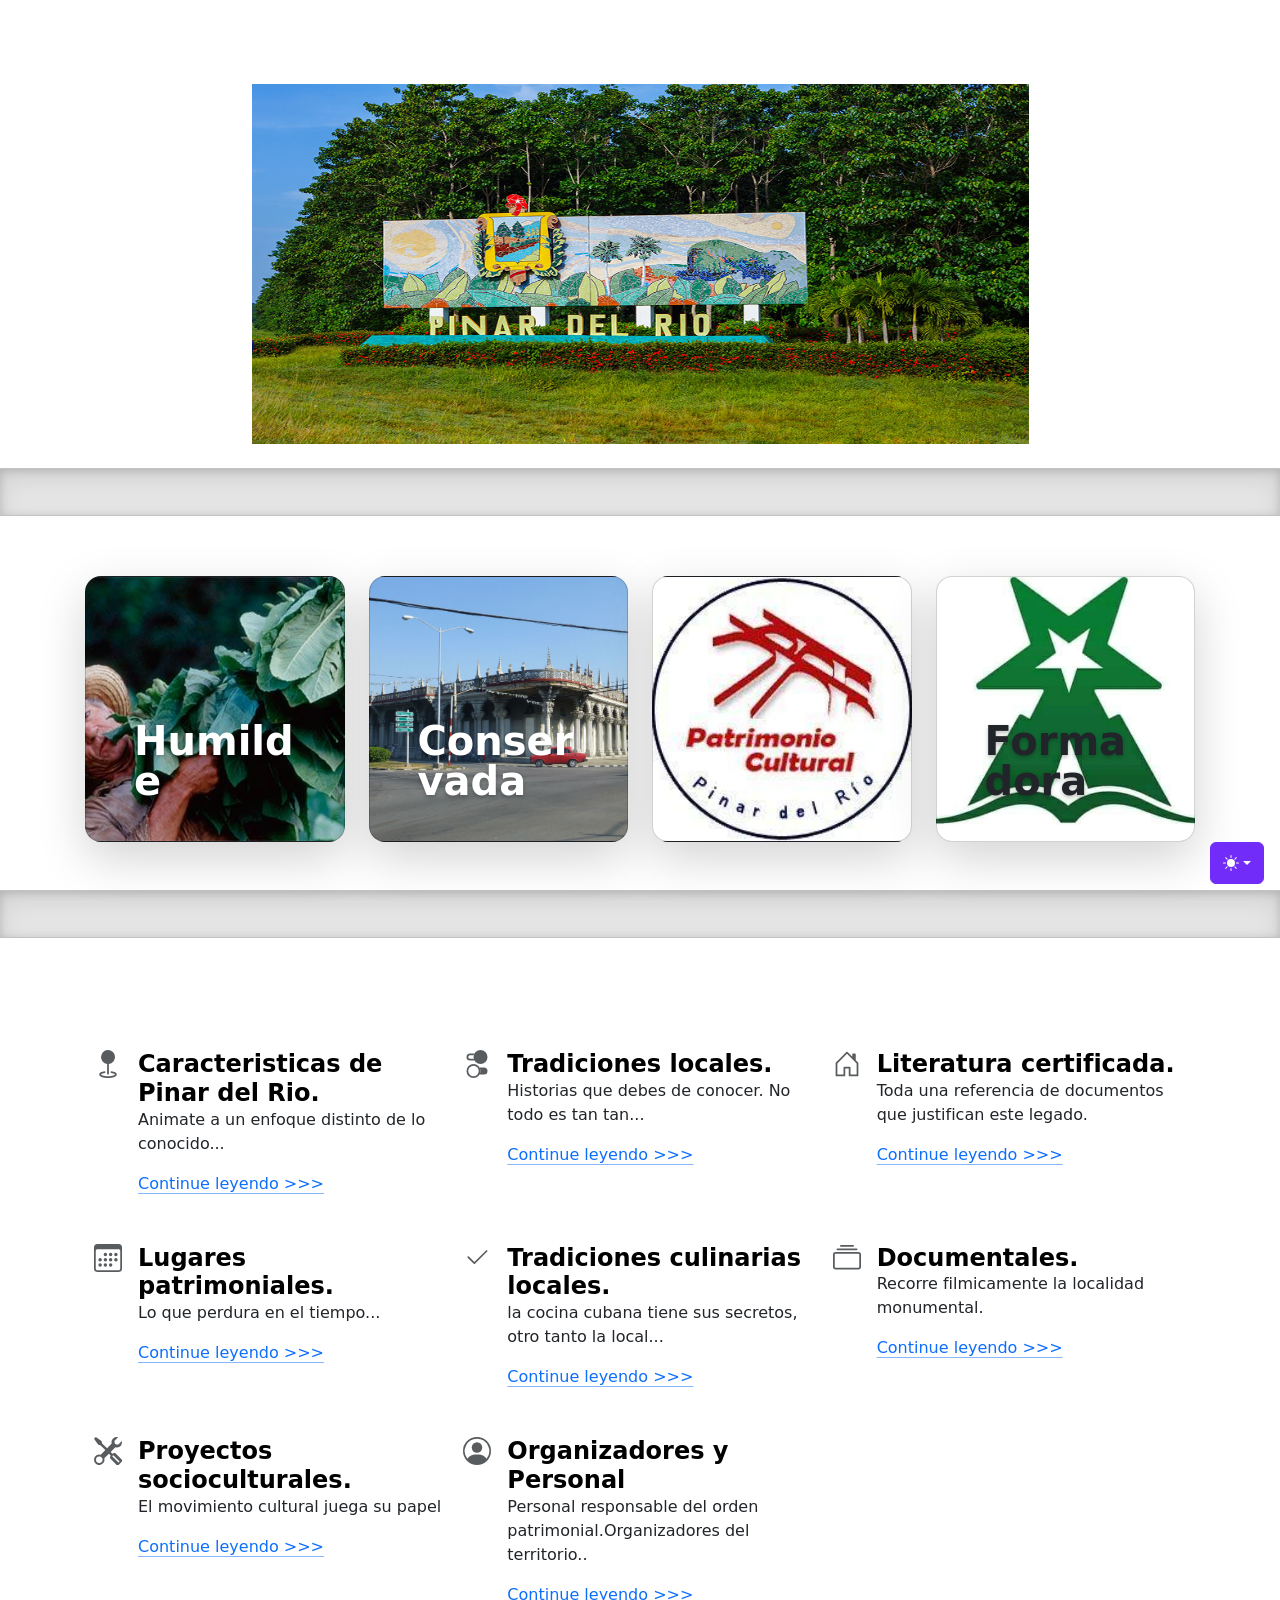
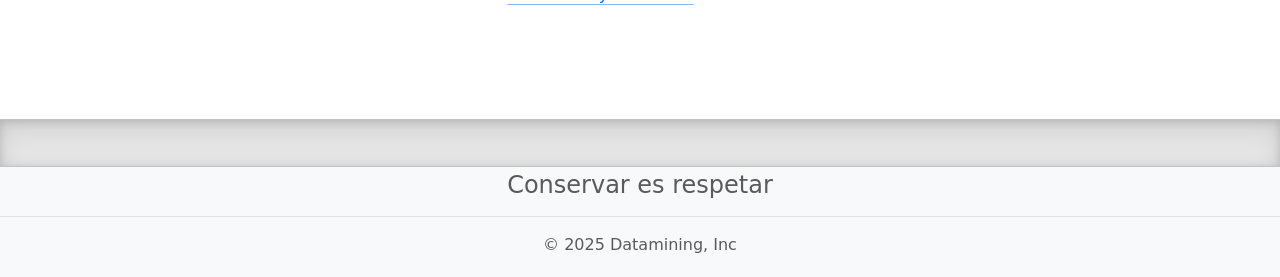
<file: index.html>
<!doctype html>
<html lang="es" class="h-100" data-bs-theme="green">
  <head>
    <meta charset="utf-8" />
    <meta name="viewport" content="width=device-width, initial-scale=1" />
    <meta name="description" content="Used to describe a lesson practice" />
    <meta
      name="author"
      content="Datamining and Bootstrap contributors"
    />
    <meta name="generator" content="VS Code" />
    <title>Educacion Patrimonial · Pnar del Rio</title>
    
    <link href="assets/originals/dist/css/bootstrap.min.css" rel="stylesheet" />
    <link href="assets/stuff/sticky-footer-navbar.css" rel="stylesheet" />
    <link href="assets/stuff/patri.css" rel="stylesheet" />
  </head>
  <body class="d-flex flex-column h-100">
  <!-- #region Change mode & Icons-->
    <svg xmlns="http://www.w3.org/2000/svg" class="d-none">
      <symbol id="check2" viewBox="0 0 16 16">
        <path
          d="M13.854 3.646a.5.5 0 0 1 0 .708l-7 7a.5.5 0 0 1-.708 0l-3.5-3.5a.5.5 0 1 1 .708-.708L6.5 10.293l6.646-6.647a.5.5 0 0 1 .708 0z"
        ></path>
      </symbol>
      <symbol id="circle-half" viewBox="0 0 16 16">
        <path
          d="M8 15A7 7 0 1 0 8 1v14zm0 1A8 8 0 1 1 8 0a8 8 0 0 1 0 16z"
        ></path>
      </symbol>
      <symbol id="moon-stars-fill" viewBox="0 0 16 16">
        <path
          d="M6 .278a.768.768 0 0 1 .08.858 7.208 7.208 0 0 0-.878 3.46c0 4.021 3.278 7.277 7.318 7.277.527 0 1.04-.055 1.533-.16a.787.787 0 0 1 .81.316.733.733 0 0 1-.031.893A8.349 8.349 0 0 1 8.344 16C3.734 16 0 12.286 0 7.71 0 4.266 2.114 1.312 5.124.06A.752.752 0 0 1 6 .278z"
        ></path>
        <path
          d="M10.794 3.148a.217.217 0 0 1 .412 0l.387 1.162c.173.518.579.924 1.097 1.097l1.162.387a.217.217 0 0 1 0 .412l-1.162.387a1.734 1.734 0 0 0-1.097 1.097l-.387 1.162a.217.217 0 0 1-.412 0l-.387-1.162A1.734 1.734 0 0 0 9.31 6.593l-1.162-.387a.217.217 0 0 1 0-.412l1.162-.387a1.734 1.734 0 0 0 1.097-1.097l.387-1.162zM13.863.099a.145.145 0 0 1 .274 0l.258.774c.115.346.386.617.732.732l.774.258a.145.145 0 0 1 0 .274l-.774.258a1.156 1.156 0 0 0-.732.732l-.258.774a.145.145 0 0 1-.274 0l-.258-.774a1.156 1.156 0 0 0-.732-.732l-.774-.258a.145.145 0 0 1 0-.274l.774-.258c.346-.115.617-.386.732-.732L13.863.1z"
        ></path>
      </symbol>
      <symbol id="sun-fill" viewBox="0 0 16 16">
        <path
          d="M8 12a4 4 0 1 0 0-8 4 4 0 0 0 0 8zM8 0a.5.5 0 0 1 .5.5v2a.5.5 0 0 1-1 0v-2A.5.5 0 0 1 8 0zm0 13a.5.5 0 0 1 .5.5v2a.5.5 0 0 1-1 0v-2A.5.5 0 0 1 8 13zm8-5a.5.5 0 0 1-.5.5h-2a.5.5 0 0 1 0-1h2a.5.5 0 0 1 .5.5zM3 8a.5.5 0 0 1-.5.5h-2a.5.5 0 0 1 0-1h2A.5.5 0 0 1 3 8zm10.657-5.657a.5.5 0 0 1 0 .707l-1.414 1.415a.5.5 0 1 1-.707-.708l1.414-1.414a.5.5 0 0 1 .707 0zm-9.193 9.193a.5.5 0 0 1 0 .707L3.05 13.657a.5.5 0 0 1-.707-.707l1.414-1.414a.5.5 0 0 1 .707 0zm9.193 2.121a.5.5 0 0 1-.707 0l-1.414-1.414a.5.5 0 0 1 .707-.707l1.414 1.414a.5.5 0 0 1 0 .707zM4.464 4.465a.5.5 0 0 1-.707 0L2.343 3.05a.5.5 0 1 1 .707-.707l1.414 1.414a.5.5 0 0 1 0 .708z"
        ></path>
      </symbol>
    
      <symbol id="bootstrap" viewBox="0 0 118 94">
        <title>Bootstrap</title>
        <path
          fill-rule="evenodd"
          clip-rule="evenodd"
          d="M24.509 0c-6.733 0-11.715 5.893-11.492 12.284.214 6.14-.064 14.092-2.066 20.577C8.943 39.365 5.547 43.485 0 44.014v5.972c5.547.529 8.943 4.649 10.951 11.153 2.002 6.485 2.28 14.437 2.066 20.577C12.794 88.106 17.776 94 24.51 94H93.5c6.733 0 11.714-5.893 11.491-12.284-.214-6.14.064-14.092 2.066-20.577 2.009-6.504 5.396-10.624 10.943-11.153v-5.972c-5.547-.529-8.934-4.649-10.943-11.153-2.002-6.484-2.28-14.437-2.066-20.577C105.214 5.894 100.233 0 93.5 0H24.508zM80 57.863C80 66.663 73.436 72 62.543 72H44a2 2 0 01-2-2V24a2 2 0 012-2h18.437c9.083 0 15.044 4.92 15.044 12.474 0 5.302-4.01 10.049-9.119 10.88v.277C75.317 46.394 80 51.21 80 57.863zM60.521 28.34H49.948v14.934h8.905c6.884 0 10.68-2.772 10.68-7.727 0-4.643-3.264-7.207-9.012-7.207zM49.948 49.2v16.458H60.91c7.167 0 10.964-2.876 10.964-8.281 0-5.406-3.903-8.178-11.425-8.178H49.948z"
        ></path>
      </symbol>
      <symbol id="home" viewBox="0 0 16 16">
        <path
          d="M8.354 1.146a.5.5 0 0 0-.708 0l-6 6A.5.5 0 0 0 1.5 7.5v7a.5.5 0 0 0 .5.5h4.5a.5.5 0 0 0 .5-.5v-4h2v4a.5.5 0 0 0 .5.5H14a.5.5 0 0 0 .5-.5v-7a.5.5 0 0 0-.146-.354L13 5.793V2.5a.5.5 0 0 0-.5-.5h-1a.5.5 0 0 0-.5.5v1.293L8.354 1.146zM2.5 14V7.707l5.5-5.5 5.5 5.5V14H10v-4a.5.5 0 0 0-.5-.5h-3a.5.5 0 0 0-.5.5v4H2.5z"
        ></path>
      </symbol>
      <symbol id="speedometer2" viewBox="0 0 16 16">
        <path
          d="M8 4a.5.5 0 0 1 .5.5V6a.5.5 0 0 1-1 0V4.5A.5.5 0 0 1 8 4zM3.732 5.732a.5.5 0 0 1 .707 0l.915.914a.5.5 0 1 1-.708.708l-.914-.915a.5.5 0 0 1 0-.707zM2 10a.5.5 0 0 1 .5-.5h1.586a.5.5 0 0 1 0 1H2.5A.5.5 0 0 1 2 10zm9.5 0a.5.5 0 0 1 .5-.5h1.5a.5.5 0 0 1 0 1H12a.5.5 0 0 1-.5-.5zm.754-4.246a.389.389 0 0 0-.527-.02L7.547 9.31a.91.91 0 1 0 1.302 1.258l3.434-4.297a.389.389 0 0 0-.029-.518z"
        ></path>
        <path
          fill-rule="evenodd"
          d="M0 10a8 8 0 1 1 15.547 2.661c-.442 1.253-1.845 1.602-2.932 1.25C11.309 13.488 9.475 13 8 13c-1.474 0-3.31.488-4.615.911-1.087.352-2.49.003-2.932-1.25A7.988 7.988 0 0 1 0 10zm8-7a7 7 0 0 0-6.603 9.329c.203.575.923.876 1.68.63C4.397 12.533 6.358 12 8 12s3.604.532 4.923.96c.757.245 1.477-.056 1.68-.631A7 7 0 0 0 8 3z"
        ></path>
      </symbol>
      <symbol id="table" viewBox="0 0 16 16">
        <path
          d="M0 2a2 2 0 0 1 2-2h12a2 2 0 0 1 2 2v12a2 2 0 0 1-2 2H2a2 2 0 0 1-2-2V2zm15 2h-4v3h4V4zm0 4h-4v3h4V8zm0 4h-4v3h3a1 1 0 0 0 1-1v-2zm-5 3v-3H6v3h4zm-5 0v-3H1v2a1 1 0 0 0 1 1h3zm-4-4h4V8H1v3zm0-4h4V4H1v3zm5-3v3h4V4H6zm4 4H6v3h4V8z"
        ></path>
      </symbol>
      <symbol id="people-circle" viewBox="0 0 16 16">
        <path d="M11 6a3 3 0 1 1-6 0 3 3 0 0 1 6 0z"></path>
        <path
          fill-rule="evenodd"
          d="M0 8a8 8 0 1 1 16 0A8 8 0 0 1 0 8zm8-7a7 7 0 0 0-5.468 11.37C3.242 11.226 4.805 10 8 10s4.757 1.225 5.468 2.37A7 7 0 0 0 8 1z"
        ></path>
      </symbol>
      <symbol id="collection" viewBox="0 0 16 16">
        <path
          d="M2.5 3.5a.5.5 0 0 1 0-1h11a.5.5 0 0 1 0 1h-11zm2-2a.5.5 0 0 1 0-1h7a.5.5 0 0 1 0 1h-7zM0 13a1.5 1.5 0 0 0 1.5 1.5h13A1.5 1.5 0 0 0 16 13V6a1.5 1.5 0 0 0-1.5-1.5h-13A1.5 1.5 0 0 0 0 6v7zm1.5.5A.5.5 0 0 1 1 13V6a.5.5 0 0 1 .5-.5h13a.5.5 0 0 1 .5.5v7a.5.5 0 0 1-.5.5h-13z"
        ></path>
      </symbol>
      <symbol id="calendar3" viewBox="0 0 16 16">
        <path
          d="M14 0H2a2 2 0 0 0-2 2v12a2 2 0 0 0 2 2h12a2 2 0 0 0 2-2V2a2 2 0 0 0-2-2zM1 3.857C1 3.384 1.448 3 2 3h12c.552 0 1 .384 1 .857v10.286c0 .473-.448.857-1 .857H2c-.552 0-1-.384-1-.857V3.857z"
        ></path>
        <path
          d="M6.5 7a1 1 0 1 0 0-2 1 1 0 0 0 0 2zm3 0a1 1 0 1 0 0-2 1 1 0 0 0 0 2zm3 0a1 1 0 1 0 0-2 1 1 0 0 0 0 2zm-9 3a1 1 0 1 0 0-2 1 1 0 0 0 0 2zm3 0a1 1 0 1 0 0-2 1 1 0 0 0 0 2zm3 0a1 1 0 1 0 0-2 1 1 0 0 0 0 2zm3 0a1 1 0 1 0 0-2 1 1 0 0 0 0 2zm-9 3a1 1 0 1 0 0-2 1 1 0 0 0 0 2zm3 0a1 1 0 1 0 0-2 1 1 0 0 0 0 2zm3 0a1 1 0 1 0 0-2 1 1 0 0 0 0 2z"
        ></path>
      </symbol>
      <symbol id="cpu-fill" viewBox="0 0 16 16">
        <path
          d="M6.5 6a.5.5 0 0 0-.5.5v3a.5.5 0 0 0 .5.5h3a.5.5 0 0 0 .5-.5v-3a.5.5 0 0 0-.5-.5h-3z"
        ></path>
        <path
          d="M5.5.5a.5.5 0 0 0-1 0V2A2.5 2.5 0 0 0 2 4.5H.5a.5.5 0 0 0 0 1H2v1H.5a.5.5 0 0 0 0 1H2v1H.5a.5.5 0 0 0 0 1H2v1H.5a.5.5 0 0 0 0 1H2A2.5 2.5 0 0 0 4.5 14v1.5a.5.5 0 0 0 1 0V14h1v1.5a.5.5 0 0 0 1 0V14h1v1.5a.5.5 0 0 0 1 0V14h1v1.5a.5.5 0 0 0 1 0V14a2.5 2.5 0 0 0 2.5-2.5h1.5a.5.5 0 0 0 0-1H14v-1h1.5a.5.5 0 0 0 0-1H14v-1h1.5a.5.5 0 0 0 0-1H14v-1h1.5a.5.5 0 0 0 0-1H14A2.5 2.5 0 0 0 11.5 2V.5a.5.5 0 0 0-1 0V2h-1V.5a.5.5 0 0 0-1 0V2h-1V.5a.5.5 0 0 0-1 0V2h-1V.5zm1 4.5h3A1.5 1.5 0 0 1 11 6.5v3A1.5 1.5 0 0 1 9.5 11h-3A1.5 1.5 0 0 1 5 9.5v-3A1.5 1.5 0 0 1 6.5 5z"
        ></path>
      </symbol>
      <symbol id="gear-fill" viewBox="0 0 16 16">
        <path
          d="M9.405 1.05c-.413-1.4-2.397-1.4-2.81 0l-.1.34a1.464 1.464 0 0 1-2.105.872l-.31-.17c-1.283-.698-2.686.705-1.987 1.987l.169.311c.446.82.023 1.841-.872 2.105l-.34.1c-1.4.413-1.4 2.397 0 2.81l.34.1a1.464 1.464 0 0 1 .872 2.105l-.17.31c-.698 1.283.705 2.686 1.987 1.987l.311-.169a1.464 1.464 0 0 1 2.105.872l.1.34c.413 1.4 2.397 1.4 2.81 0l.1-.34a1.464 1.464 0 0 1 2.105-.872l.31.17c1.283.698 2.686-.705 1.987-1.987l-.169-.311a1.464 1.464 0 0 1 .872-2.105l.34-.1c1.4-.413 1.4-2.397 0-2.81l-.34-.1a1.464 1.464 0 0 1-.872-2.105l.17-.31c.698-1.283-.705-2.686-1.987-1.987l-.311.169a1.464 1.464 0 0 1-2.105-.872l-.1-.34zM8 10.93a2.929 2.929 0 1 1 0-5.86 2.929 2.929 0 0 1 0 5.858z"
        ></path>
      </symbol>
      <symbol id="speedometer" viewBox="0 0 16 16">
        <path
          d="M8 2a.5.5 0 0 1 .5.5V4a.5.5 0 0 1-1 0V2.5A.5.5 0 0 1 8 2zM3.732 3.732a.5.5 0 0 1 .707 0l.915.914a.5.5 0 1 1-.708.708l-.914-.915a.5.5 0 0 1 0-.707zM2 8a.5.5 0 0 1 .5-.5h1.586a.5.5 0 0 1 0 1H2.5A.5.5 0 0 1 2 8zm9.5 0a.5.5 0 0 1 .5-.5h1.5a.5.5 0 0 1 0 1H12a.5.5 0 0 1-.5-.5zm.754-4.246a.389.389 0 0 0-.527-.02L7.547 7.31A.91.91 0 1 0 8.85 8.569l3.434-4.297a.389.389 0 0 0-.029-.518z"
        ></path>
        <path
          fill-rule="evenodd"
          d="M6.664 15.889A8 8 0 1 1 9.336.11a8 8 0 0 1-2.672 15.78zm-4.665-4.283A11.945 11.945 0 0 1 8 10c2.186 0 4.236.585 6.001 1.606a7 7 0 1 0-12.002 0z"
        ></path>
      </symbol>
      <symbol id="toggles2" viewBox="0 0 16 16">
        <path
          d="M9.465 10H12a2 2 0 1 1 0 4H9.465c.34-.588.535-1.271.535-2 0-.729-.195-1.412-.535-2z"
        ></path>
        <path
          d="M6 15a3 3 0 1 0 0-6 3 3 0 0 0 0 6zm0 1a4 4 0 1 1 0-8 4 4 0 0 1 0 8zm.535-10a3.975 3.975 0 0 1-.409-1H4a1 1 0 0 1 0-2h2.126c.091-.355.23-.69.41-1H4a2 2 0 1 0 0 4h2.535z"
        ></path>
        <path d="M14 4a4 4 0 1 1-8 0 4 4 0 0 1 8 0z"></path>
      </symbol>
      <symbol id="tools" viewBox="0 0 16 16">
        <path
          d="M1 0L0 1l2.2 3.081a1 1 0 0 0 .815.419h.07a1 1 0 0 1 .708.293l2.675 2.675-2.617 2.654A3.003 3.003 0 0 0 0 13a3 3 0 1 0 5.878-.851l2.654-2.617.968.968-.305.914a1 1 0 0 0 .242 1.023l3.356 3.356a1 1 0 0 0 1.414 0l1.586-1.586a1 1 0 0 0 0-1.414l-3.356-3.356a1 1 0 0 0-1.023-.242L10.5 9.5l-.96-.96 2.68-2.643A3.005 3.005 0 0 0 16 3c0-.269-.035-.53-.102-.777l-2.14 2.141L12 4l-.364-1.757L13.777.102a3 3 0 0 0-3.675 3.68L7.462 6.46 4.793 3.793a1 1 0 0 1-.293-.707v-.071a1 1 0 0 0-.419-.814L1 0zm9.646 10.646a.5.5 0 0 1 .708 0l3 3a.5.5 0 0 1-.708.708l-3-3a.5.5 0 0 1 0-.708zM3 11l.471.242.529.026.287.445.445.287.026.529L5 13l-.242.471-.026.529-.445.287-.287.445-.529.026L3 15l-.471-.242L2 14.732l-.287-.445L1.268 14l-.026-.529L1 13l.242-.471.026-.529.445-.287.287-.445.529-.026L3 11z"
        ></path>
      </symbol>
      <symbol id="chevron-right" viewBox="0 0 16 16">
        <path
          fill-rule="evenodd"
          d="M4.646 1.646a.5.5 0 0 1 .708 0l6 6a.5.5 0 0 1 0 .708l-6 6a.5.5 0 0 1-.708-.708L10.293 8 4.646 2.354a.5.5 0 0 1 0-.708z"
        ></path>
      </symbol>
      <symbol id="geo-fill" viewBox="0 0 16 16">
        <path
          fill-rule="evenodd"
          d="M4 4a4 4 0 1 1 4.5 3.969V13.5a.5.5 0 0 1-1 0V7.97A4 4 0 0 1 4 3.999zm2.493 8.574a.5.5 0 0 1-.411.575c-.712.118-1.28.295-1.655.493a1.319 1.319 0 0 0-.37.265.301.301 0 0 0-.057.09V14l.002.008a.147.147 0 0 0 .016.033.617.617 0 0 0 .145.15c.165.13.435.27.813.395.751.25 1.82.414 3.024.414s2.273-.163 3.024-.414c.378-.126.648-.265.813-.395a.619.619 0 0 0 .146-.15.148.148 0 0 0 .015-.033L12 14v-.004a.301.301 0 0 0-.057-.09 1.318 1.318 0 0 0-.37-.264c-.376-.198-.943-.375-1.655-.493a.5.5 0 1 1 .164-.986c.77.127 1.452.328 1.957.594C12.5 13 13 13.4 13 14c0 .426-.26.752-.544.977-.29.228-.68.413-1.116.558-.878.293-2.059.465-3.34.465-1.281 0-2.462-.172-3.34-.465-.436-.145-.826-.33-1.116-.558C3.26 14.752 3 14.426 3 14c0-.599.5-1 .961-1.243.505-.266 1.187-.467 1.957-.594a.5.5 0 0 1 .575.411z"
        ></path>
      </symbol>
    </svg>
    <div
      class="dropdown position-fixed bottom-0 end-0 mb-3 me-3 bd-mode-toggle"
    >
      <button
        class="btn btn-bd-primary py-2 dropdown-toggle d-flex align-items-center"
        id="bd-theme"
        type="button"
        aria-expanded="false"
        data-bs-toggle="dropdown"
        aria-label="Toggle theme (auto)"
      >
        <svg class="bi my-1 theme-icon-active" aria-hidden="true">
          <use href="#circle-half"></use>
        </svg>
        <span class="visually-hidden" id="bd-theme-text">Toggle theme</span>
      </button>
      <ul
        class="dropdown-menu dropdown-menu-end shadow"
        aria-labelledby="bd-theme-text"
      >
        <li>
          <button
            type="button"
            class="dropdown-item d-flex align-items-center"
            data-bs-theme-value="light"
            aria-pressed="false"
          >
            <svg class="bi me-2 opacity-50" aria-hidden="true">
              <use href="#sun-fill"></use>
            </svg>
            Light
            <svg class="bi ms-auto d-none" aria-hidden="true">
              <use href="#check2"></use>
            </svg>
          </button>
        </li>
        <li>
          <button
            type="button"
            class="dropdown-item d-flex align-items-center"
            data-bs-theme-value="dark"
            aria-pressed="false"
          >
            <svg class="bi me-2 opacity-50" aria-hidden="true">
              <use href="#moon-stars-fill"></use>
            </svg>
            Dark
            <svg class="bi ms-auto d-none" aria-hidden="true">
              <use href="#check2"></use>
            </svg>
          </button>
        </li>
        <li>
          <button
            type="button"
            class="dropdown-item d-flex align-items-center active"
            data-bs-theme-value="green"
            aria-pressed="true"
          >
            <svg class="bi me-2 opacity-50" aria-hidden="true">
              <use href="#circle-half"></use>
            </svg>
            Green
            <svg class="bi ms-auto d-none" aria-hidden="true">
              <use href="#check2"></use>
            </svg>
          </button>
        </li>
        <li>
          <button
            type="button"
            class="dropdown-item d-flex align-items-center"
            data-bs-theme-value="auto"
            aria-pressed="true"
          >
            <svg class="bi me-2 opacity-50" aria-hidden="true">
              <use href="#circle-half"></use>
            </svg>
            Auto
            <svg class="bi ms-auto d-none" aria-hidden="true">
              <use href="#check2"></use>
            </svg>
          </button>
        </li>
      </ul>
    </div>
  <!-- #endregion -->
  <!-- #region Cabecera menu -->
    
  <!-- #endregion -->    
  <!-- #region Cuerpo -->
    <!-- Begin page content -->
    
    <main class="flex-shrink-0">
      <div class="container text-center my-4">
        <img src="assets/imgs/main/Pinar-del-Rio-Cuba.jpg" alt="Cover Image" class="img-fluid" style="width: 70%; height: 40vh;">
      </div>
      <div class="b-example-divider"></div>

      <div class="container" id="up_ribbon">        
        <div class="row row-cols-1 row-cols-lg-4 align-items-stretch g-4 " style="padding-bottom: 3rem !important;">
          <div class="col">
            <div class="card card-cover h-100 overflow-hidden text-bg-dark rounded-4 shadow-lg" style="background-image: url('assets/imgs/main/tobacco-land-p.jpg')">
              <div class="d-flex flex-column h-100 p-5 pb-3 text-white text-shadow-1">
                <h3 class="pt-5 mt-5 mb-4 display-6 lh-1 fw-bold">Humilde
                </h3>                
              </div>
            
            </div>
          </div>
          <div class="col">
            <div class="card card-cover h-100 overflow-hidden text-bg-dark rounded-4 shadow-lg" style="background-image: url('assets/imgs/main/museo-ciencias-naturales-pinar-del-rio.jpg')">
              <div class="d-flex flex-column h-100 p-5 pb-3 text-white text-shadow-1">
                <h4 class="pt-5 mt-5 mb-4 display-6 lh-1 fw-bold"> 
                  Conservada 
                </h4>            
              </div>
            </div>
          </div>
          <div class="col">
            <div class="card card-cover h-100 overflow-hidden text-bg-dark rounded-4 shadow-lg" style="background-image: url('assets/imgs/main/patrimonio.jpg')">
              <div class="d-flex flex-column h-100 p-5 pb-3 text-shadow-1">
                <h3 class="pt-5 mt-5 mb-4 display-6 lh-1 fw-bold">
                </h3>
              </div>
            </div>
          </div>
          <div class="col">
            <div class="card card-cover h-100 overflow-hidden text-dark rounded-4 shadow-lg" style="background-image: url('assets/imgs/main/upr.jpg')">
              <div class="d-flex flex-column h-100 p-5 pb-3 text-shadow-1">
                <h4 class="pt-5 mt-5 mb-4 display-6 lh-1 fw-bold"> Formadora           
                </h4>   
              </div>
            </div>
          </div>
        </div>
      </div>

      <div class="b-example-divider"></div>
            
      <div class="container px-4 py-5" id="icon-grids">       
        <div class="row row-cols-1 row-cols-sm-2 row-cols-md-3 row-cols-lg-3 g-3 py-5" id="body_linkInfo">          
        </div>
      </div>

      <div class="b-example-divider"></div>      
    </main>
  <!-- #endregion -->
  <!-- #region Finales--> 
    <footer class="footer mt-auto py-1 my-1 bg-body-tertiary" id="patriFoot">
     
    </footer>
  <!-- #endregion -->
    <script src="assets/originals/dist/js/bootstrap.bundle.min.js" class="astro-vvvwv3sm"></script> 
    <script src="assets/originals/js/color-modes.js"></script>
  </body>
     <script src="assets/stuff/menu.js"></script>
    <script>
      setList_CenterArticles_Links('body_linkInfo')
      set_Footer('patriFoot')
    </script>
</html>
</file>
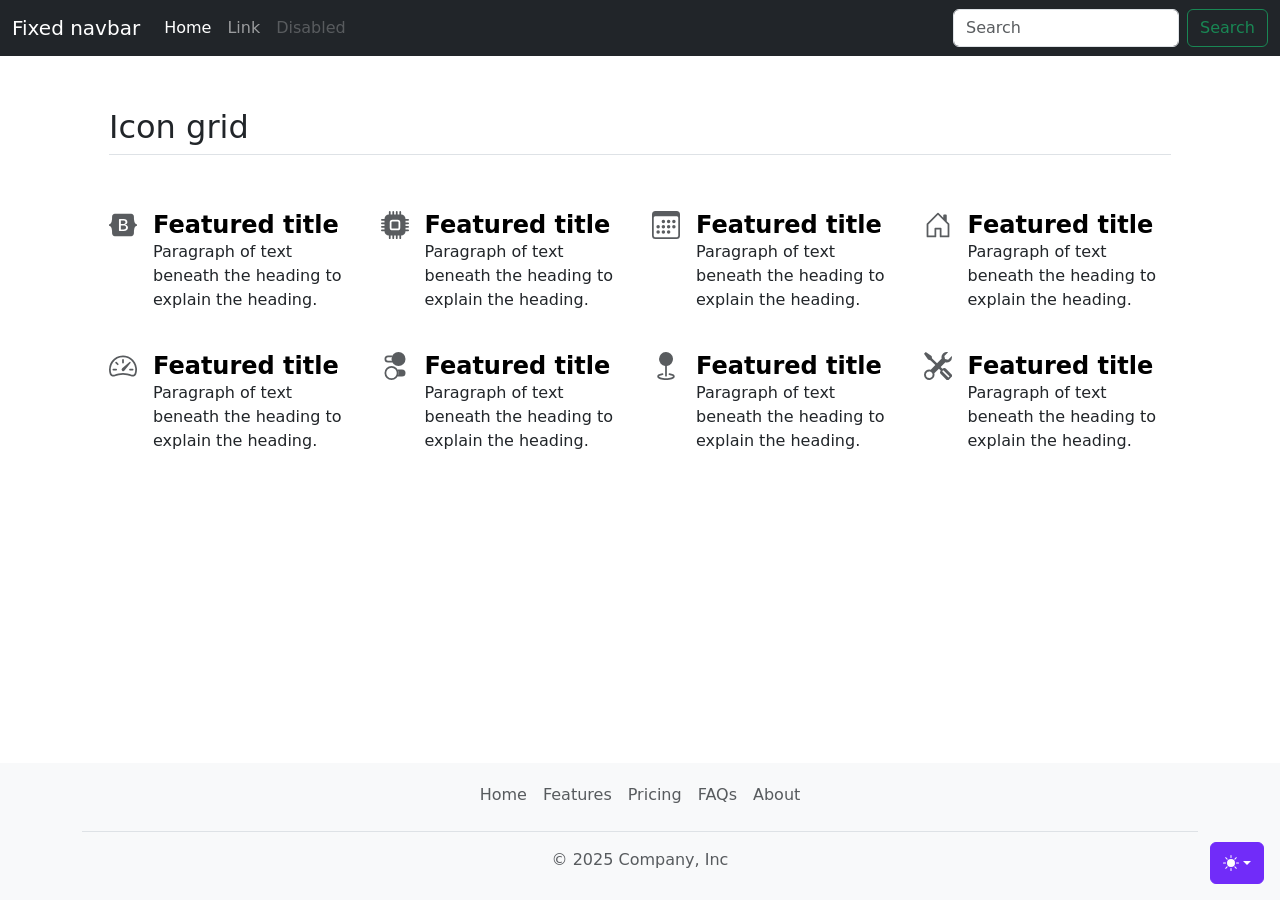
<file: template.html>
<!doctype html>
<html lang="es" class="h-100" data-bs-theme="auto">
  <head>
    <meta charset="utf-8" />
    <meta name="viewport" content="width=device-width, initial-scale=1" />
    <meta name="description" content="Used to describe a lesson practice" />
    <meta
      name="author"
      content="Datamining and Bootstrap contributors"
    />
    <meta name="generator" content="VS Code" />
    <title>Educacion Patrimonial · Pnar del Rio</title>
    
    <link href="assets/dist/css/bootstrap.min.css" rel="stylesheet" />
    <link href="assets/stuff/sticky-footer-navbar.css" rel="stylesheet" />
    <link href="assets/stuff/patri.css" rel="stylesheet" />
  </head>
  <body class="d-flex flex-column h-100">
  <!-- #region Change mode & Icons-->
    <svg xmlns="http://www.w3.org/2000/svg" class="d-none">
      <symbol id="check2" viewBox="0 0 16 16">
        <path
          d="M13.854 3.646a.5.5 0 0 1 0 .708l-7 7a.5.5 0 0 1-.708 0l-3.5-3.5a.5.5 0 1 1 .708-.708L6.5 10.293l6.646-6.647a.5.5 0 0 1 .708 0z"
        ></path>
      </symbol>
      <symbol id="circle-half" viewBox="0 0 16 16">
        <path
          d="M8 15A7 7 0 1 0 8 1v14zm0 1A8 8 0 1 1 8 0a8 8 0 0 1 0 16z"
        ></path>
      </symbol>
      <symbol id="moon-stars-fill" viewBox="0 0 16 16">
        <path
          d="M6 .278a.768.768 0 0 1 .08.858 7.208 7.208 0 0 0-.878 3.46c0 4.021 3.278 7.277 7.318 7.277.527 0 1.04-.055 1.533-.16a.787.787 0 0 1 .81.316.733.733 0 0 1-.031.893A8.349 8.349 0 0 1 8.344 16C3.734 16 0 12.286 0 7.71 0 4.266 2.114 1.312 5.124.06A.752.752 0 0 1 6 .278z"
        ></path>
        <path
          d="M10.794 3.148a.217.217 0 0 1 .412 0l.387 1.162c.173.518.579.924 1.097 1.097l1.162.387a.217.217 0 0 1 0 .412l-1.162.387a1.734 1.734 0 0 0-1.097 1.097l-.387 1.162a.217.217 0 0 1-.412 0l-.387-1.162A1.734 1.734 0 0 0 9.31 6.593l-1.162-.387a.217.217 0 0 1 0-.412l1.162-.387a1.734 1.734 0 0 0 1.097-1.097l.387-1.162zM13.863.099a.145.145 0 0 1 .274 0l.258.774c.115.346.386.617.732.732l.774.258a.145.145 0 0 1 0 .274l-.774.258a1.156 1.156 0 0 0-.732.732l-.258.774a.145.145 0 0 1-.274 0l-.258-.774a1.156 1.156 0 0 0-.732-.732l-.774-.258a.145.145 0 0 1 0-.274l.774-.258c.346-.115.617-.386.732-.732L13.863.1z"
        ></path>
      </symbol>
      <symbol id="sun-fill" viewBox="0 0 16 16">
        <path
          d="M8 12a4 4 0 1 0 0-8 4 4 0 0 0 0 8zM8 0a.5.5 0 0 1 .5.5v2a.5.5 0 0 1-1 0v-2A.5.5 0 0 1 8 0zm0 13a.5.5 0 0 1 .5.5v2a.5.5 0 0 1-1 0v-2A.5.5 0 0 1 8 13zm8-5a.5.5 0 0 1-.5.5h-2a.5.5 0 0 1 0-1h2a.5.5 0 0 1 .5.5zM3 8a.5.5 0 0 1-.5.5h-2a.5.5 0 0 1 0-1h2A.5.5 0 0 1 3 8zm10.657-5.657a.5.5 0 0 1 0 .707l-1.414 1.415a.5.5 0 1 1-.707-.708l1.414-1.414a.5.5 0 0 1 .707 0zm-9.193 9.193a.5.5 0 0 1 0 .707L3.05 13.657a.5.5 0 0 1-.707-.707l1.414-1.414a.5.5 0 0 1 .707 0zm9.193 2.121a.5.5 0 0 1-.707 0l-1.414-1.414a.5.5 0 0 1 .707-.707l1.414 1.414a.5.5 0 0 1 0 .707zM4.464 4.465a.5.5 0 0 1-.707 0L2.343 3.05a.5.5 0 1 1 .707-.707l1.414 1.414a.5.5 0 0 1 0 .708z"
        ></path>
      </symbol>
    </svg>
    <svg xmlns="http://www.w3.org/2000/svg" class="d-none">
      <symbol id="bootstrap" viewBox="0 0 118 94">
        <title>Bootstrap</title>
        <path
          fill-rule="evenodd"
          clip-rule="evenodd"
          d="M24.509 0c-6.733 0-11.715 5.893-11.492 12.284.214 6.14-.064 14.092-2.066 20.577C8.943 39.365 5.547 43.485 0 44.014v5.972c5.547.529 8.943 4.649 10.951 11.153 2.002 6.485 2.28 14.437 2.066 20.577C12.794 88.106 17.776 94 24.51 94H93.5c6.733 0 11.714-5.893 11.491-12.284-.214-6.14.064-14.092 2.066-20.577 2.009-6.504 5.396-10.624 10.943-11.153v-5.972c-5.547-.529-8.934-4.649-10.943-11.153-2.002-6.484-2.28-14.437-2.066-20.577C105.214 5.894 100.233 0 93.5 0H24.508zM80 57.863C80 66.663 73.436 72 62.543 72H44a2 2 0 01-2-2V24a2 2 0 012-2h18.437c9.083 0 15.044 4.92 15.044 12.474 0 5.302-4.01 10.049-9.119 10.88v.277C75.317 46.394 80 51.21 80 57.863zM60.521 28.34H49.948v14.934h8.905c6.884 0 10.68-2.772 10.68-7.727 0-4.643-3.264-7.207-9.012-7.207zM49.948 49.2v16.458H60.91c7.167 0 10.964-2.876 10.964-8.281 0-5.406-3.903-8.178-11.425-8.178H49.948z"
        ></path>
      </symbol>
      <symbol id="home" viewBox="0 0 16 16">
        <path
          d="M8.354 1.146a.5.5 0 0 0-.708 0l-6 6A.5.5 0 0 0 1.5 7.5v7a.5.5 0 0 0 .5.5h4.5a.5.5 0 0 0 .5-.5v-4h2v4a.5.5 0 0 0 .5.5H14a.5.5 0 0 0 .5-.5v-7a.5.5 0 0 0-.146-.354L13 5.793V2.5a.5.5 0 0 0-.5-.5h-1a.5.5 0 0 0-.5.5v1.293L8.354 1.146zM2.5 14V7.707l5.5-5.5 5.5 5.5V14H10v-4a.5.5 0 0 0-.5-.5h-3a.5.5 0 0 0-.5.5v4H2.5z"
        ></path>
      </symbol>
      <symbol id="speedometer2" viewBox="0 0 16 16">
        <path
          d="M8 4a.5.5 0 0 1 .5.5V6a.5.5 0 0 1-1 0V4.5A.5.5 0 0 1 8 4zM3.732 5.732a.5.5 0 0 1 .707 0l.915.914a.5.5 0 1 1-.708.708l-.914-.915a.5.5 0 0 1 0-.707zM2 10a.5.5 0 0 1 .5-.5h1.586a.5.5 0 0 1 0 1H2.5A.5.5 0 0 1 2 10zm9.5 0a.5.5 0 0 1 .5-.5h1.5a.5.5 0 0 1 0 1H12a.5.5 0 0 1-.5-.5zm.754-4.246a.389.389 0 0 0-.527-.02L7.547 9.31a.91.91 0 1 0 1.302 1.258l3.434-4.297a.389.389 0 0 0-.029-.518z"
        ></path>
        <path
          fill-rule="evenodd"
          d="M0 10a8 8 0 1 1 15.547 2.661c-.442 1.253-1.845 1.602-2.932 1.25C11.309 13.488 9.475 13 8 13c-1.474 0-3.31.488-4.615.911-1.087.352-2.49.003-2.932-1.25A7.988 7.988 0 0 1 0 10zm8-7a7 7 0 0 0-6.603 9.329c.203.575.923.876 1.68.63C4.397 12.533 6.358 12 8 12s3.604.532 4.923.96c.757.245 1.477-.056 1.68-.631A7 7 0 0 0 8 3z"
        ></path>
      </symbol>
      <symbol id="table" viewBox="0 0 16 16">
        <path
          d="M0 2a2 2 0 0 1 2-2h12a2 2 0 0 1 2 2v12a2 2 0 0 1-2 2H2a2 2 0 0 1-2-2V2zm15 2h-4v3h4V4zm0 4h-4v3h4V8zm0 4h-4v3h3a1 1 0 0 0 1-1v-2zm-5 3v-3H6v3h4zm-5 0v-3H1v2a1 1 0 0 0 1 1h3zm-4-4h4V8H1v3zm0-4h4V4H1v3zm5-3v3h4V4H6zm4 4H6v3h4V8z"
        ></path>
      </symbol>
      <symbol id="people-circle" viewBox="0 0 16 16">
        <path d="M11 6a3 3 0 1 1-6 0 3 3 0 0 1 6 0z"></path>
        <path
          fill-rule="evenodd"
          d="M0 8a8 8 0 1 1 16 0A8 8 0 0 1 0 8zm8-7a7 7 0 0 0-5.468 11.37C3.242 11.226 4.805 10 8 10s4.757 1.225 5.468 2.37A7 7 0 0 0 8 1z"
        ></path>
      </symbol>
      <symbol id="collection" viewBox="0 0 16 16">
        <path
          d="M2.5 3.5a.5.5 0 0 1 0-1h11a.5.5 0 0 1 0 1h-11zm2-2a.5.5 0 0 1 0-1h7a.5.5 0 0 1 0 1h-7zM0 13a1.5 1.5 0 0 0 1.5 1.5h13A1.5 1.5 0 0 0 16 13V6a1.5 1.5 0 0 0-1.5-1.5h-13A1.5 1.5 0 0 0 0 6v7zm1.5.5A.5.5 0 0 1 1 13V6a.5.5 0 0 1 .5-.5h13a.5.5 0 0 1 .5.5v7a.5.5 0 0 1-.5.5h-13z"
        ></path>
      </symbol>
      <symbol id="calendar3" viewBox="0 0 16 16">
        <path
          d="M14 0H2a2 2 0 0 0-2 2v12a2 2 0 0 0 2 2h12a2 2 0 0 0 2-2V2a2 2 0 0 0-2-2zM1 3.857C1 3.384 1.448 3 2 3h12c.552 0 1 .384 1 .857v10.286c0 .473-.448.857-1 .857H2c-.552 0-1-.384-1-.857V3.857z"
        ></path>
        <path
          d="M6.5 7a1 1 0 1 0 0-2 1 1 0 0 0 0 2zm3 0a1 1 0 1 0 0-2 1 1 0 0 0 0 2zm3 0a1 1 0 1 0 0-2 1 1 0 0 0 0 2zm-9 3a1 1 0 1 0 0-2 1 1 0 0 0 0 2zm3 0a1 1 0 1 0 0-2 1 1 0 0 0 0 2zm3 0a1 1 0 1 0 0-2 1 1 0 0 0 0 2zm3 0a1 1 0 1 0 0-2 1 1 0 0 0 0 2zm-9 3a1 1 0 1 0 0-2 1 1 0 0 0 0 2zm3 0a1 1 0 1 0 0-2 1 1 0 0 0 0 2zm3 0a1 1 0 1 0 0-2 1 1 0 0 0 0 2z"
        ></path>
      </symbol>
      <symbol id="cpu-fill" viewBox="0 0 16 16">
        <path
          d="M6.5 6a.5.5 0 0 0-.5.5v3a.5.5 0 0 0 .5.5h3a.5.5 0 0 0 .5-.5v-3a.5.5 0 0 0-.5-.5h-3z"
        ></path>
        <path
          d="M5.5.5a.5.5 0 0 0-1 0V2A2.5 2.5 0 0 0 2 4.5H.5a.5.5 0 0 0 0 1H2v1H.5a.5.5 0 0 0 0 1H2v1H.5a.5.5 0 0 0 0 1H2v1H.5a.5.5 0 0 0 0 1H2A2.5 2.5 0 0 0 4.5 14v1.5a.5.5 0 0 0 1 0V14h1v1.5a.5.5 0 0 0 1 0V14h1v1.5a.5.5 0 0 0 1 0V14h1v1.5a.5.5 0 0 0 1 0V14a2.5 2.5 0 0 0 2.5-2.5h1.5a.5.5 0 0 0 0-1H14v-1h1.5a.5.5 0 0 0 0-1H14v-1h1.5a.5.5 0 0 0 0-1H14v-1h1.5a.5.5 0 0 0 0-1H14A2.5 2.5 0 0 0 11.5 2V.5a.5.5 0 0 0-1 0V2h-1V.5a.5.5 0 0 0-1 0V2h-1V.5a.5.5 0 0 0-1 0V2h-1V.5zm1 4.5h3A1.5 1.5 0 0 1 11 6.5v3A1.5 1.5 0 0 1 9.5 11h-3A1.5 1.5 0 0 1 5 9.5v-3A1.5 1.5 0 0 1 6.5 5z"
        ></path>
      </symbol>
      <symbol id="gear-fill" viewBox="0 0 16 16">
        <path
          d="M9.405 1.05c-.413-1.4-2.397-1.4-2.81 0l-.1.34a1.464 1.464 0 0 1-2.105.872l-.31-.17c-1.283-.698-2.686.705-1.987 1.987l.169.311c.446.82.023 1.841-.872 2.105l-.34.1c-1.4.413-1.4 2.397 0 2.81l.34.1a1.464 1.464 0 0 1 .872 2.105l-.17.31c-.698 1.283.705 2.686 1.987 1.987l.311-.169a1.464 1.464 0 0 1 2.105.872l.1.34c.413 1.4 2.397 1.4 2.81 0l.1-.34a1.464 1.464 0 0 1 2.105-.872l.31.17c1.283.698 2.686-.705 1.987-1.987l-.169-.311a1.464 1.464 0 0 1 .872-2.105l.34-.1c1.4-.413 1.4-2.397 0-2.81l-.34-.1a1.464 1.464 0 0 1-.872-2.105l.17-.31c.698-1.283-.705-2.686-1.987-1.987l-.311.169a1.464 1.464 0 0 1-2.105-.872l-.1-.34zM8 10.93a2.929 2.929 0 1 1 0-5.86 2.929 2.929 0 0 1 0 5.858z"
        ></path>
      </symbol>
      <symbol id="speedometer" viewBox="0 0 16 16">
        <path
          d="M8 2a.5.5 0 0 1 .5.5V4a.5.5 0 0 1-1 0V2.5A.5.5 0 0 1 8 2zM3.732 3.732a.5.5 0 0 1 .707 0l.915.914a.5.5 0 1 1-.708.708l-.914-.915a.5.5 0 0 1 0-.707zM2 8a.5.5 0 0 1 .5-.5h1.586a.5.5 0 0 1 0 1H2.5A.5.5 0 0 1 2 8zm9.5 0a.5.5 0 0 1 .5-.5h1.5a.5.5 0 0 1 0 1H12a.5.5 0 0 1-.5-.5zm.754-4.246a.389.389 0 0 0-.527-.02L7.547 7.31A.91.91 0 1 0 8.85 8.569l3.434-4.297a.389.389 0 0 0-.029-.518z"
        ></path>
        <path
          fill-rule="evenodd"
          d="M6.664 15.889A8 8 0 1 1 9.336.11a8 8 0 0 1-2.672 15.78zm-4.665-4.283A11.945 11.945 0 0 1 8 10c2.186 0 4.236.585 6.001 1.606a7 7 0 1 0-12.002 0z"
        ></path>
      </symbol>
      <symbol id="toggles2" viewBox="0 0 16 16">
        <path
          d="M9.465 10H12a2 2 0 1 1 0 4H9.465c.34-.588.535-1.271.535-2 0-.729-.195-1.412-.535-2z"
        ></path>
        <path
          d="M6 15a3 3 0 1 0 0-6 3 3 0 0 0 0 6zm0 1a4 4 0 1 1 0-8 4 4 0 0 1 0 8zm.535-10a3.975 3.975 0 0 1-.409-1H4a1 1 0 0 1 0-2h2.126c.091-.355.23-.69.41-1H4a2 2 0 1 0 0 4h2.535z"
        ></path>
        <path d="M14 4a4 4 0 1 1-8 0 4 4 0 0 1 8 0z"></path>
      </symbol>
      <symbol id="tools" viewBox="0 0 16 16">
        <path
          d="M1 0L0 1l2.2 3.081a1 1 0 0 0 .815.419h.07a1 1 0 0 1 .708.293l2.675 2.675-2.617 2.654A3.003 3.003 0 0 0 0 13a3 3 0 1 0 5.878-.851l2.654-2.617.968.968-.305.914a1 1 0 0 0 .242 1.023l3.356 3.356a1 1 0 0 0 1.414 0l1.586-1.586a1 1 0 0 0 0-1.414l-3.356-3.356a1 1 0 0 0-1.023-.242L10.5 9.5l-.96-.96 2.68-2.643A3.005 3.005 0 0 0 16 3c0-.269-.035-.53-.102-.777l-2.14 2.141L12 4l-.364-1.757L13.777.102a3 3 0 0 0-3.675 3.68L7.462 6.46 4.793 3.793a1 1 0 0 1-.293-.707v-.071a1 1 0 0 0-.419-.814L1 0zm9.646 10.646a.5.5 0 0 1 .708 0l3 3a.5.5 0 0 1-.708.708l-3-3a.5.5 0 0 1 0-.708zM3 11l.471.242.529.026.287.445.445.287.026.529L5 13l-.242.471-.026.529-.445.287-.287.445-.529.026L3 15l-.471-.242L2 14.732l-.287-.445L1.268 14l-.026-.529L1 13l.242-.471.026-.529.445-.287.287-.445.529-.026L3 11z"
        ></path>
      </symbol>
      <symbol id="chevron-right" viewBox="0 0 16 16">
        <path
          fill-rule="evenodd"
          d="M4.646 1.646a.5.5 0 0 1 .708 0l6 6a.5.5 0 0 1 0 .708l-6 6a.5.5 0 0 1-.708-.708L10.293 8 4.646 2.354a.5.5 0 0 1 0-.708z"
        ></path>
      </symbol>
      <symbol id="geo-fill" viewBox="0 0 16 16">
        <path
          fill-rule="evenodd"
          d="M4 4a4 4 0 1 1 4.5 3.969V13.5a.5.5 0 0 1-1 0V7.97A4 4 0 0 1 4 3.999zm2.493 8.574a.5.5 0 0 1-.411.575c-.712.118-1.28.295-1.655.493a1.319 1.319 0 0 0-.37.265.301.301 0 0 0-.057.09V14l.002.008a.147.147 0 0 0 .016.033.617.617 0 0 0 .145.15c.165.13.435.27.813.395.751.25 1.82.414 3.024.414s2.273-.163 3.024-.414c.378-.126.648-.265.813-.395a.619.619 0 0 0 .146-.15.148.148 0 0 0 .015-.033L12 14v-.004a.301.301 0 0 0-.057-.09 1.318 1.318 0 0 0-.37-.264c-.376-.198-.943-.375-1.655-.493a.5.5 0 1 1 .164-.986c.77.127 1.452.328 1.957.594C12.5 13 13 13.4 13 14c0 .426-.26.752-.544.977-.29.228-.68.413-1.116.558-.878.293-2.059.465-3.34.465-1.281 0-2.462-.172-3.34-.465-.436-.145-.826-.33-1.116-.558C3.26 14.752 3 14.426 3 14c0-.599.5-1 .961-1.243.505-.266 1.187-.467 1.957-.594a.5.5 0 0 1 .575.411z"
        ></path>
      </symbol>
    </svg>
    <div
      class="dropdown position-fixed bottom-0 end-0 mb-3 me-3 bd-mode-toggle"
    >
      <button
        class="btn btn-bd-primary py-2 dropdown-toggle d-flex align-items-center"
        id="bd-theme"
        type="button"
        aria-expanded="false"
        data-bs-toggle="dropdown"
        aria-label="Toggle theme (auto)"
      >
        <svg class="bi my-1 theme-icon-active" aria-hidden="true">
          <use href="#circle-half"></use>
        </svg>
        <span class="visually-hidden" id="bd-theme-text">Toggle theme</span>
      </button>
      <ul
        class="dropdown-menu dropdown-menu-end shadow"
        aria-labelledby="bd-theme-text"
      >
        <li>
          <button
            type="button"
            class="dropdown-item d-flex align-items-center"
            data-bs-theme-value="light"
            aria-pressed="false"
          >
            <svg class="bi me-2 opacity-50" aria-hidden="true">
              <use href="#sun-fill"></use>
            </svg>
            Light
            <svg class="bi ms-auto d-none" aria-hidden="true">
              <use href="#check2"></use>
            </svg>
          </button>
        </li>
        <li>
          <button
            type="button"
            class="dropdown-item d-flex align-items-center"
            data-bs-theme-value="dark"
            aria-pressed="false"
          >
            <svg class="bi me-2 opacity-50" aria-hidden="true">
              <use href="#moon-stars-fill"></use>
            </svg>
            Dark
            <svg class="bi ms-auto d-none" aria-hidden="true">
              <use href="#check2"></use>
            </svg>
          </button>
        </li>
        <li>
          <button
            type="button"
            class="dropdown-item d-flex align-items-center active"
            data-bs-theme-value="green"
            aria-pressed="true"
          >
            <svg class="bi me-2 opacity-50" aria-hidden="true">
              <use href="#circle-half"></use>
            </svg>
            Green
            <svg class="bi ms-auto d-none" aria-hidden="true">
              <use href="#check2"></use>
            </svg>
          </button>
        </li>
        <li>
          <button
            type="button"
            class="dropdown-item d-flex align-items-center active"
            data-bs-theme-value="auto"
            aria-pressed="true"
          >
            <svg class="bi me-2 opacity-50" aria-hidden="true">
              <use href="#circle-half"></use>
            </svg>
            Auto
            <svg class="bi ms-auto d-none" aria-hidden="true">
              <use href="#check2"></use>
            </svg>
          </button>
        </li>
      </ul>
    </div>
  <!-- #endregion -->
  <!-- #region Cabecera menu -->
    <header>
      <!-- Fixed navbar -->
      <nav class="navbar navbar-expand-md navbar-dark fixed-top bg-dark">
        <div class="container-fluid">
          <a class="navbar-brand" href="#">Fixed navbar</a>
          <button
            class="navbar-toggler"
            type="button"
            data-bs-toggle="collapse"
            data-bs-target="#navbarCollapse"
            aria-controls="navbarCollapse"
            aria-expanded="false"
            aria-label="Toggle navigation"
          >
            <span class="navbar-toggler-icon"></span>
          </button>
          <div class="collapse navbar-collapse" id="navbarCollapse">
            <ul class="navbar-nav me-auto mb-2 mb-md-0">
              <li class="nav-item">
                <a class="nav-link active" aria-current="page" href="#">Home</a>
              </li>
              <li class="nav-item"><a class="nav-link" href="#">Link</a></li>
              <li class="nav-item">
                <a class="nav-link disabled" aria-disabled="true">Disabled</a>
              </li>
            </ul>
            <form class="d-flex" role="search">
              <input
                class="form-control me-2"
                type="search"
                placeholder="Search"
                aria-label="Search"
              />
              <button class="btn btn-outline-success" type="submit">
                Search
              </button>
            </form>
          </div>
        </div>
      </nav>
    </header>
  <!-- #endregion -->    
  <!-- #region Cuerpo -->
    <!-- Begin page content -->
    <main class="flex-shrink-0">
      <div class="container">
        <div class="container px-4 py-5" id="icon-grid">
        <h2 class="pb-2 border-bottom">Icon grid</h2>
        <div class="row row-cols-1 row-cols-sm-2 row-cols-md-3 row-cols-lg-4 g-4 py-5">
          <div class="col d-flex align-items-start">
            <svg class="bi text-body-secondary flex-shrink-0 me-3" width="1.75em" height="1.75em" aria-hidden="true">
              <use xlink:href="#bootstrap"></use>
            </svg>
            <div>
              <h3 class="fw-bold mb-0 fs-4 text-body-emphasis">
                Featured title
              </h3>
              <p>
                Paragraph of text beneath the heading to explain the heading.
              </p>
            </div>
          </div>
          <div class="col d-flex align-items-start">
            <svg class="bi text-body-secondary flex-shrink-0 me-3" width="1.75em" height="1.75em" aria-hidden="true">
              <use xlink:href="#cpu-fill"></use>
            </svg>
            <div>
              <h3 class="fw-bold mb-0 fs-4 text-body-emphasis">
                Featured title
              </h3>
              <p>
                Paragraph of text beneath the heading to explain the heading.
              </p>
            </div>
          </div>
          <div class="col d-flex align-items-start">
            <svg class="bi text-body-secondary flex-shrink-0 me-3" width="1.75em" height="1.75em" aria-hidden="true">
              <use xlink:href="#calendar3"></use>
            </svg>
            <div>
              <h3 class="fw-bold mb-0 fs-4 text-body-emphasis">
                Featured title
              </h3>
              <p>
                Paragraph of text beneath the heading to explain the heading.
              </p>
            </div>
          </div>
          <div class="col d-flex align-items-start">
            <svg class="bi text-body-secondary flex-shrink-0 me-3" width="1.75em" height="1.75em" aria-hidden="true">
              <use xlink:href="#home"></use>
            </svg>
            <div>
              <h3 class="fw-bold mb-0 fs-4 text-body-emphasis">
                Featured title
              </h3>
              <p>
                Paragraph of text beneath the heading to explain the heading.
              </p>
            </div>
          </div>
          <div class="col d-flex align-items-start">
            <svg class="bi text-body-secondary flex-shrink-0 me-3" width="1.75em" height="1.75em" aria-hidden="true">
              <use xlink:href="#speedometer2"></use>
            </svg>
            <div>
              <h3 class="fw-bold mb-0 fs-4 text-body-emphasis">
                Featured title
              </h3>
              <p>
                Paragraph of text beneath the heading to explain the heading.
              </p>
            </div>
          </div>
          <div class="col d-flex align-items-start">
            <svg class="bi text-body-secondary flex-shrink-0 me-3" width="1.75em" height="1.75em" aria-hidden="true">
              <use xlink:href="#toggles2"></use>
            </svg>
            <div>
              <h3 class="fw-bold mb-0 fs-4 text-body-emphasis">
                Featured title
              </h3>
              <p>
                Paragraph of text beneath the heading to explain the heading.
              </p>
            </div>
          </div>
          <div class="col d-flex align-items-start">
            <svg class="bi text-body-secondary flex-shrink-0 me-3" width="1.75em" height="1.75em" aria-hidden="true">
              <use xlink:href="#geo-fill"></use>
            </svg>
            <div>
              <h3 class="fw-bold mb-0 fs-4 text-body-emphasis">
                Featured title
              </h3>
              <p>
                Paragraph of text beneath the heading to explain the heading.
              </p>
            </div>
          </div>
          <div class="col d-flex align-items-start">
            <svg class="bi text-body-secondary flex-shrink-0 me-3" width="1.75em" height="1.75em" aria-hidden="true">
              <use xlink:href="#tools"></use>
            </svg>
            <div>
              <h3 class="fw-bold mb-0 fs-4 text-body-emphasis">
                Featured title
              </h3>
              <p>
                Paragraph of text beneath the heading to explain the heading.
              </p>
            </div>
          </div>
        </div>
      </div>
      </div>
    </main>
  <!-- #endregion -->
  <!-- #region Finales--> 
    <footer class="footer mt-auto py-1 bg-body-tertiary">
       <div class="container">
      <footer class="py-1 my-1">
        <ul class="nav justify-content-center border-bottom pb-3 mb-3">
          <li class="nav-item">
            <a href="#" class="nav-link px-2 text-body-secondary">Home</a>
          </li>
          <li class="nav-item">
            <a href="#" class="nav-link px-2 text-body-secondary">Features</a>
          </li>
          <li class="nav-item">
            <a href="#" class="nav-link px-2 text-body-secondary">Pricing</a>
          </li>
          <li class="nav-item">
            <a href="#" class="nav-link px-2 text-body-secondary">FAQs</a>
          </li>
          <li class="nav-item">
            <a href="#" class="nav-link px-2 text-body-secondary">About</a>
          </li>
        </ul>
        <p class="text-center text-body-secondary">&copy; 2025 Company, Inc</p>
      </footer>
    </div>
    </footer>
  <!-- #endregion -->
    <script src="assets/dist/js/bootstrap.bundle.min.js" class="astro-vvvwv3sm"></script> 
    <script src="assets/js/color-modes.js"></script>
  </body>
     <script src="assets/stuff/menu.js"></script>
    <script>
      // alert('')
    </script>
</html>
</file>
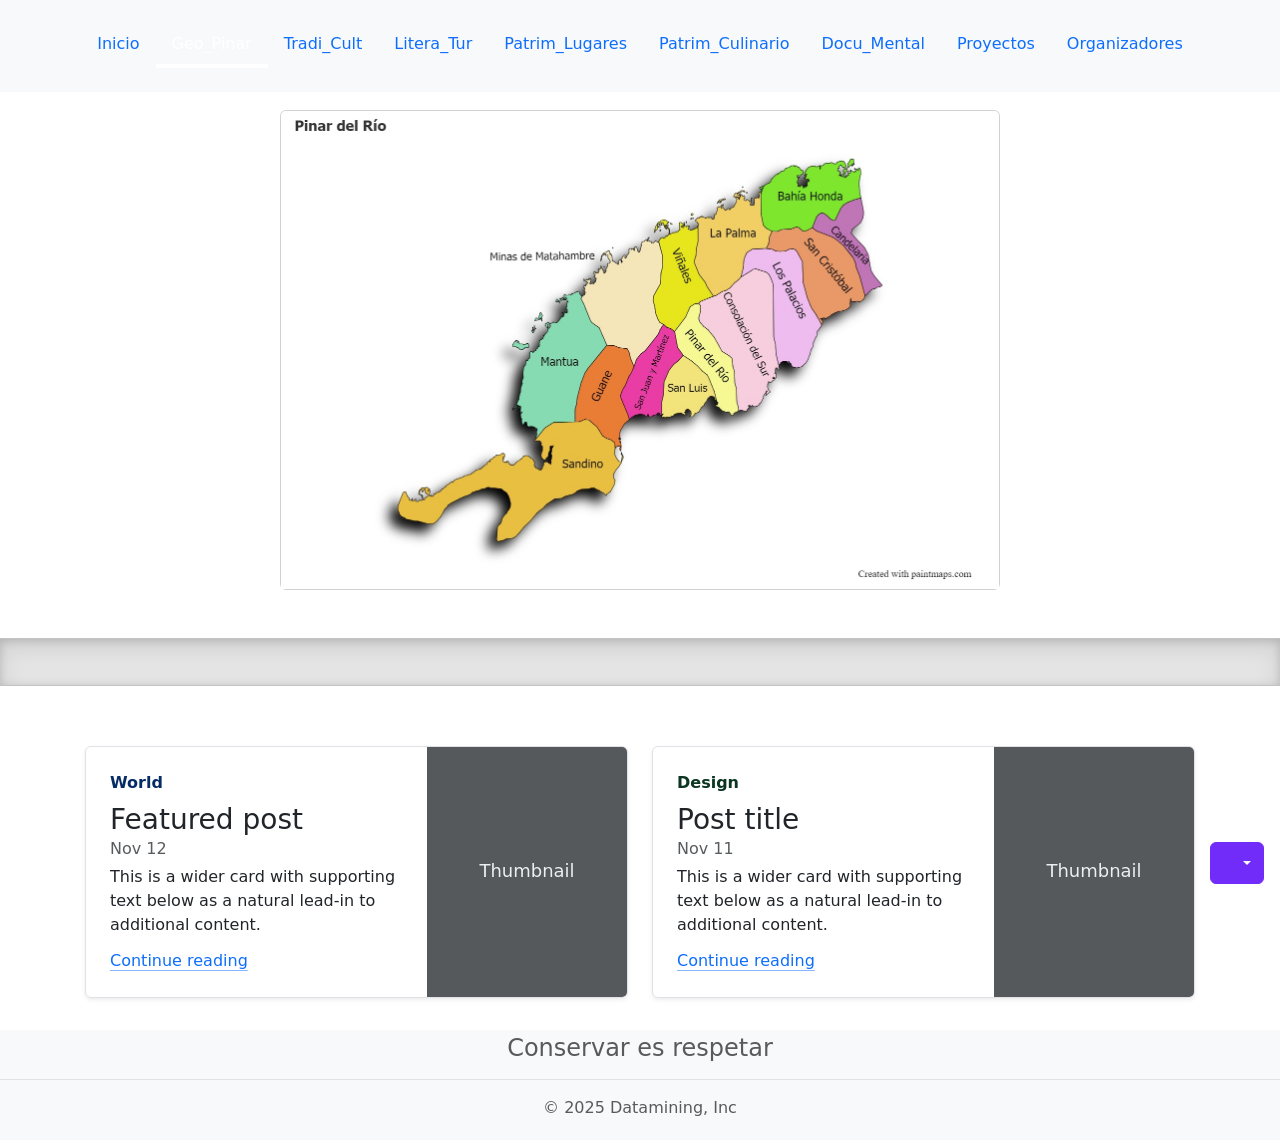
<file: 01.geo/geo.patripi.html>
<!doctype html>
<html lang="es" class="h-100" data-bs-theme="green">
  <head>
    <meta charset="utf-8" />
    <meta name="viewport" content="width=device-width, initial-scale=1" />
    <meta name="description" content="Used to describe a lesson practice" />
    <meta
      name="author"
      content="Datamining and Bootstrap contributors"
    />
    <meta name="generator" content="VS Code" />
    <title>Educacion Patrimonial · Pnar del Rio</title>
    
    <link href="../assets/originals/dist/css/bootstrap.min.css" rel="stylesheet" />
    <link href="../assets/stuff/sticky-footer-navbar.css" rel="stylesheet" />
    <link href="../assets/stuff/patri.css" rel="stylesheet" />
  </head>
  <body class="d-flex flex-column h-100">
  <!-- #region Change mode & Icons-->    
    <div
      class="dropdown position-fixed bottom-0 end-0 mb-3 me-3 bd-mode-toggle"
    >
      <button
        class="btn btn-bd-primary py-2 dropdown-toggle d-flex align-items-center"
        id="bd-theme"
        type="button"
        aria-expanded="false"
        data-bs-toggle="dropdown"
        aria-label="Toggle theme (auto)"
      >
        <svg class="bi my-1 theme-icon-active" aria-hidden="true">
          <use href="#circle-half"></use>
        </svg>
        <span class="visually-hidden" id="bd-theme-text">Toggle theme</span>
      </button>
      <ul
        class="dropdown-menu dropdown-menu-end shadow"
        aria-labelledby="bd-theme-text"
      >
        <li>
          <button
            type="button"
            class="dropdown-item d-flex align-items-center"
            data-bs-theme-value="light"
            aria-pressed="false"
          >
            <svg class="bi me-2 opacity-50" aria-hidden="true">
              <use href="#sun-fill"></use>
            </svg>
            Light
            <svg class="bi ms-auto d-none" aria-hidden="true">
              <use href="#check2"></use>
            </svg>
          </button>
        </li>
        <li>
          <button
            type="button"
            class="dropdown-item d-flex align-items-center"
            data-bs-theme-value="dark"
            aria-pressed="false"
          >
            <svg class="bi me-2 opacity-50" aria-hidden="true">
              <use href="#moon-stars-fill"></use>
            </svg>
            Dark
            <svg class="bi ms-auto d-none" aria-hidden="true">
              <use href="#check2"></use>
            </svg>
          </button>
        </li>
        <li>
          <button
            type="button"
            class="dropdown-item d-flex align-items-center active"
            data-bs-theme-value="green"
            aria-pressed="true"
          >
            <svg class="bi me-2 opacity-50" aria-hidden="true">
              <use href="#circle-half"></use>
            </svg>
            Green
            <svg class="bi ms-auto d-none" aria-hidden="true">
              <use href="#check2"></use>
            </svg>
          </button>
        </li>
        <li>
          <button
            type="button"
            class="dropdown-item d-flex align-items-center active"
            data-bs-theme-value="auto"
            aria-pressed="true"
          >
            <svg class="bi me-2 opacity-50" aria-hidden="true">
              <use href="#circle-half"></use>
            </svg>
            Auto
            <svg class="bi ms-auto d-none" aria-hidden="true">
              <use href="#check2"></use>
            </svg>
          </button>
        </li>
      </ul>
    </div>
  <!-- #endregion -->
  <!-- #region Cabecera menu -->
  
    <header id="menuTop" class="fixed-top d-flex justify-content-center py-4 bg-body-tertiary">      
    </header>
  <div class="container-fluid "></div>
  <div class="b-example-divider"></div>
   
  <!-- #endregion -->    
  <!-- #region Cuerpo -->
    <!-- Begin page content -->
    <main class="flex-shrink-0">
      <div class="container">
        <div class="container px-4 py-5" id="icon-grid">
          <div class="card mx-auto" style="max-width: 720px;">
            <img src="mapinar.jpg" class="card-img-top img-fluid" alt="Patrimonio de Pinar del Rio" />
             
          </div>
        </div>
      </div>
      <div class="b-example-divider"></div>
        <div class="container">
          
          <div class="row mb-2">
          <div class="col-md-6">
            <div class="row g-0 border rounded overflow-hidden flex-md-row mb-4 shadow-sm h-md-250 position-relative">
              <div class="col p-4 d-flex flex-column position-static">
                <strong class="d-inline-block mb-2 text-primary-emphasis">World</strong>
                <h3 class="mb-0">Featured post</h3>
                <div class="mb-1 text-body-secondary">Nov 12</div>
                <p class="card-text mb-auto">
                  This is a wider card with supporting text below as a natural
                  lead-in to additional content.
                </p>
                <a href="#" class="icon-link gap-1 icon-link-hover stretched-link">
                  Continue reading
                  <svg class="bi" aria-hidden="true">
                    <use xlink:href="#chevron-right"></use>
                  </svg>
                </a>
              </div>
              <div class="col-auto d-none d-lg-block">
                <svg aria-label="Placeholder: Thumbnail" class="bd-placeholder-img" height="250" preserveAspectRatio="xMidYMid slice" role="img" width="200" xmlns="http://www.w3.org/2000/svg">
                  <title>Placeholder</title>
                  <rect width="100%" height="100%" fill="#55595c"></rect>
                  <text x="50%" y="50%" fill="#eceeef" dy=".3em">Thumbnail</text>
                </svg>
              </div>
            </div>
          </div>
          <div class="col-md-6">
            <div class="row g-0 border rounded overflow-hidden flex-md-row mb-4 shadow-sm h-md-250 position-relative">
              <div class="col p-4 d-flex flex-column position-static">
                <strong class="d-inline-block mb-2 text-success-emphasis">Design</strong>
                <h3 class="mb-0">Post title</h3>
                <div class="mb-1 text-body-secondary">Nov 11</div>
                <p class="mb-auto">
                  This is a wider card with supporting text below as a natural
                  lead-in to additional content.
                </p>
                <a href="#" class="icon-link gap-1 icon-link-hover stretched-link">
                  Continue reading
                  <svg class="bi" aria-hidden="true">
                    <use xlink:href="#chevron-right"></use>
                  </svg>
                </a>
              </div>
              <div class="col-auto d-none d-lg-block">
                <svg aria-label="Placeholder: Thumbnail" class="bd-placeholder-img" height="250" preserveAspectRatio="xMidYMid slice" role="img" width="200" xmlns="http://www.w3.org/2000/svg">
                  <title>Placeholder</title>
                  <rect width="100%" height="100%" fill="#55595c"></rect>
                  <text x="50%" y="50%" fill="#eceeef" dy=".3em">Thumbnail</text>
                </svg>
              </div>
            </div>
          </div>
        </div>
            
          
        </div>
      </div>
    </main>
  <!-- #endregion -->
  <!-- #region Finales--> 
    <footer class="footer mt-auto py-1 bg-body-tertiary" id="patriFoot">     
    </footer>
  <!-- #endregion -->
    <script src="../assets/originals/dist/js/bootstrap.bundle.min.js" class="astro-vvvwv3sm"></script> 
    <script src="../assets/originals/js/color-modes.js"></script>
  </body>
     <script src="../assets/stuff/menu.js"></script>
    <script>
      setMenu_Up('menuTop',0);
      set_Footer('patriFoot');
    </script>
</html>
</file>
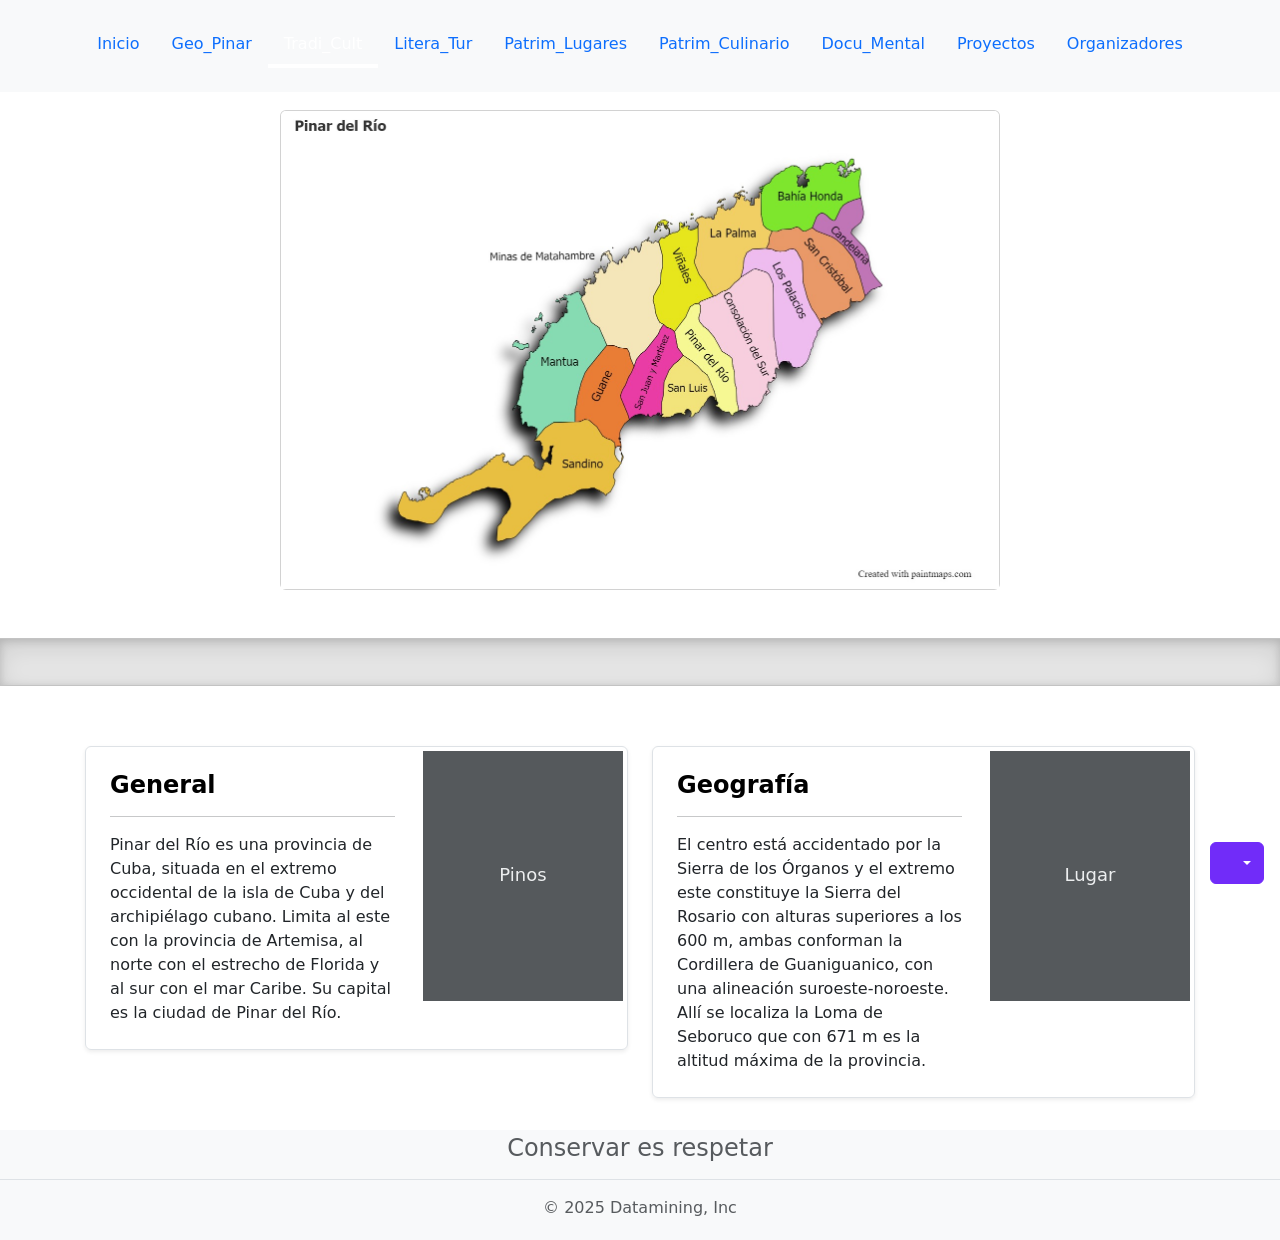
<file: 02.trdc/trdc.patripi.html>
<!doctype html>
<html lang="es" class="h-100" data-bs-theme="green">
  <head>
    <meta charset="utf-8" />
    <meta name="viewport" content="width=device-width, initial-scale=1" />
    <meta name="description" content="Used to describe a lesson practice" />
    <meta
      name="author"
      content="Datamining and Bootstrap contributors"
    />
    <meta name="generator" content="VS Code" />
    <title>Educacion Patrimonial · Pnar del Rio</title>
    
    <link href="../assets/originals/dist/css/bootstrap.min.css" rel="stylesheet" />
    <link href="../assets/stuff/sticky-footer-navbar.css" rel="stylesheet" />
    <link href="../assets/stuff/patri.css" rel="stylesheet" />
  </head>
  <body class="d-flex flex-column h-100">
  <!-- #region Change mode & Icons-->    
    <div
      class="dropdown position-fixed bottom-0 end-0 mb-3 me-3 bd-mode-toggle"
    >
      <button
        class="btn btn-bd-primary py-2 dropdown-toggle d-flex align-items-center"
        id="bd-theme"
        type="button"
        aria-expanded="false"
        data-bs-toggle="dropdown"
        aria-label="Toggle theme (auto)"
      >
        <svg class="bi my-1 theme-icon-active" aria-hidden="true">
          <use href="#circle-half"></use>
        </svg>
        <span class="visually-hidden" id="bd-theme-text">Toggle theme</span>
      </button>
      <ul
        class="dropdown-menu dropdown-menu-end shadow"
        aria-labelledby="bd-theme-text"
      >
        <li>
          <button
            type="button"
            class="dropdown-item d-flex align-items-center"
            data-bs-theme-value="light"
            aria-pressed="false"
          >
            <svg class="bi me-2 opacity-50" aria-hidden="true">
              <use href="#sun-fill"></use>
            </svg>
            Light
            <svg class="bi ms-auto d-none" aria-hidden="true">
              <use href="#check2"></use>
            </svg>
          </button>
        </li>
        <li>
          <button
            type="button"
            class="dropdown-item d-flex align-items-center"
            data-bs-theme-value="dark"
            aria-pressed="false"
          >
            <svg class="bi me-2 opacity-50" aria-hidden="true">
              <use href="#moon-stars-fill"></use>
            </svg>
            Dark
            <svg class="bi ms-auto d-none" aria-hidden="true">
              <use href="#check2"></use>
            </svg>
          </button>
        </li>
        <li>
          <button
            type="button"
            class="dropdown-item d-flex align-items-center active"
            data-bs-theme-value="green"
            aria-pressed="true"
          >
            <svg class="bi me-2 opacity-50" aria-hidden="true">
              <use href="#circle-half"></use>
            </svg>
            Green
            <svg class="bi ms-auto d-none" aria-hidden="true">
              <use href="#check2"></use>
            </svg>
          </button>
        </li>
        <li>
          <button
            type="button"
            class="dropdown-item d-flex align-items-center active"
            data-bs-theme-value="auto"
            aria-pressed="true"
          >
            <svg class="bi me-2 opacity-50" aria-hidden="true">
              <use href="#circle-half"></use>
            </svg>
            Auto
            <svg class="bi ms-auto d-none" aria-hidden="true">
              <use href="#check2"></use>
            </svg>
          </button>
        </li>
      </ul>
    </div>
  <!-- #endregion -->
  <!-- #region Cabecera menu -->
  
    <header id="menuTop" class="fixed-top d-flex justify-content-center py-4 bg-body-tertiary">      
    </header>
  <div class="container-fluid "></div>
  <div class="b-example-divider"></div>
   
  <!-- #endregion -->    
  <!-- #region Cuerpo -->
    <!-- Begin page content -->
    <main class="flex-shrink-0">
      <div class="container">
        <div class="container px-4 py-5" id="icon-grid">
          <div class="card mx-auto" style="max-width: 720px;">
            <img src="mapinar.jpg" class="card-img-top img-fluid" alt="Patrimonio de Pinar del Rio" />
             
          </div>
        </div>
      </div>
      <div class="b-example-divider"></div>
        <div class="container">
          
          <div class="row mb-2" id="center_info">          
          </div>            
          
        </div>
      </div>
    </main>
  <!-- #endregion -->
  <!-- #region Finales--> 
    <footer class="footer mt-auto py-1 bg-body-tertiary" id="patriFoot">     
    </footer>
  <!-- #endregion -->
    <script src="../assets/originals/dist/js/bootstrap.bundle.min.js" class="astro-vvvwv3sm"></script> 
    <script src="../assets/originals/js/color-modes.js"></script>
  </body>
  <script src="data.js"></script>
     <script src="../assets/stuff/menu.js"></script>
    <script>
      setMenu_Up('menuTop',1);
      create_CenterInfo('center_info');
      set_Footer('patriFoot');
    </script>
</html>
</file>
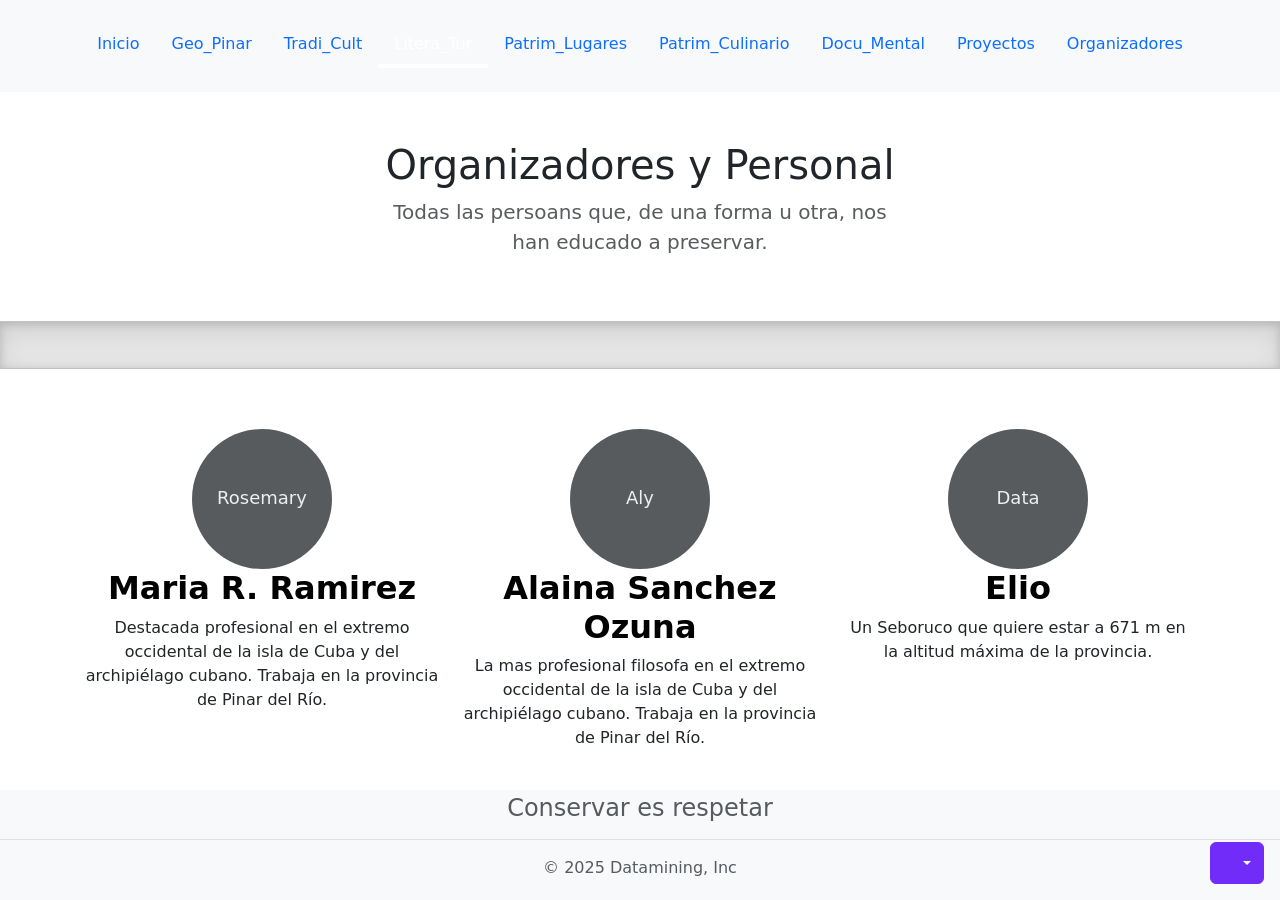
<file: 03.ltrc/ltrc.patripi.html>
<!doctype html>
<html lang="es" class="h-100" data-bs-theme="green">
  <head>
    <meta charset="utf-8" />
    <meta name="viewport" content="width=device-width, initial-scale=1" />
    <meta name="description" content="Used to describe a lesson practice" />
    <meta
      name="author"
      content="Datamining and Bootstrap contributors"
    />
    <meta name="generator" content="VS Code" />
    <title>Educacion Patrimonial · Pnar del Rio</title>
    
    <link href="../assets/originals/dist/css/bootstrap.min.css" rel="stylesheet" />
    <link href="../assets/stuff/sticky-footer-navbar.css" rel="stylesheet" />
    <link href="../assets/stuff/patri.css" rel="stylesheet" />
  </head>
  <body class="d-flex flex-column h-100">
  <!-- #region Change mode & Icons-->    
    <div
      class="dropdown position-fixed bottom-0 end-0 mb-3 me-3 bd-mode-toggle"
    >
      <button
        class="btn btn-bd-primary py-2 dropdown-toggle d-flex align-items-center"
        id="bd-theme"
        type="button"
        aria-expanded="false"
        data-bs-toggle="dropdown"
        aria-label="Toggle theme (auto)"
      >
        <svg class="bi my-1 theme-icon-active" aria-hidden="true">
          <use href="#circle-half"></use>
        </svg>
        <span class="visually-hidden" id="bd-theme-text">Toggle theme</span>
      </button>
      <ul
        class="dropdown-menu dropdown-menu-end shadow"
        aria-labelledby="bd-theme-text"
      >
        <li>
          <button
            type="button"
            class="dropdown-item d-flex align-items-center"
            data-bs-theme-value="light"
            aria-pressed="false"
          >
            <svg class="bi me-2 opacity-50" aria-hidden="true">
              <use href="#sun-fill"></use>
            </svg>
            Light
            <svg class="bi ms-auto d-none" aria-hidden="true">
              <use href="#check2"></use>
            </svg>
          </button>
        </li>
        <li>
          <button
            type="button"
            class="dropdown-item d-flex align-items-center"
            data-bs-theme-value="dark"
            aria-pressed="false"
          >
            <svg class="bi me-2 opacity-50" aria-hidden="true">
              <use href="#moon-stars-fill"></use>
            </svg>
            Dark
            <svg class="bi ms-auto d-none" aria-hidden="true">
              <use href="#check2"></use>
            </svg>
          </button>
        </li>
        <li>
          <button
            type="button"
            class="dropdown-item d-flex align-items-center active"
            data-bs-theme-value="green"
            aria-pressed="true"
          >
            <svg class="bi me-2 opacity-50" aria-hidden="true">
              <use href="#circle-half"></use>
            </svg>
            Green
            <svg class="bi ms-auto d-none" aria-hidden="true">
              <use href="#check2"></use>
            </svg>
          </button>
        </li>
        <li>
          <button
            type="button"
            class="dropdown-item d-flex align-items-center active"
            data-bs-theme-value="auto"
            aria-pressed="true"
          >
            <svg class="bi me-2 opacity-50" aria-hidden="true">
              <use href="#circle-half"></use>
            </svg>
            Auto
            <svg class="bi ms-auto d-none" aria-hidden="true">
              <use href="#check2"></use>
            </svg>
          </button>
        </li>
      </ul>
    </div>
  <!-- #endregion -->
  <!-- #region Cabecera menu -->
  
    <header id="menuTop" class="fixed-top d-flex justify-content-center py-4 bg-body-tertiary">      
    </header>
  <div class="b-example-divider"></div>
   
  <!-- #endregion -->    
  <!-- #region Cuerpo -->
    <!-- Begin page content -->
    <main class="flex-shrink-0">
      <div class="container">
        <section class="container px-4 py-5 text-center" id="icon-grid">
          <div class="col-lg-6 col-md-8 mx-auto">
            <h1 class="fw-light">Organizadores y Personal</h1>
            <p class="lead text-body-secondary">
              Todas las persoans que, de una forma u otra, nos han educado a preservar.
            </p>            
          </div>
        </section>
      </div>
      <div class="b-example-divider"></div>
        <div class="container centered">
          
          <div class="row " id="center_info">          
          </div>            
          
        </div>
      </div>
    </main>
  <!-- #endregion -->
  <!-- #region Finales--> 
    <footer class="footer mt-auto py-1 bg-body-tertiary" id="patriFoot">     
    </footer>
  <!-- #endregion -->
    <script src="../assets/originals/dist/js/bootstrap.bundle.min.js" class="astro-vvvwv3sm"></script> 
    <script src="../assets/originals/js/color-modes.js"></script>
  </body>
  <script src="data.js"></script>
     <script src="../assets/stuff/menu.js"></script>
    <script>
      setMenu_Up('menuTop',2);
      create_CenterInfo('center_info');
      set_Footer('patriFoot');
    </script>
</html>
</file>
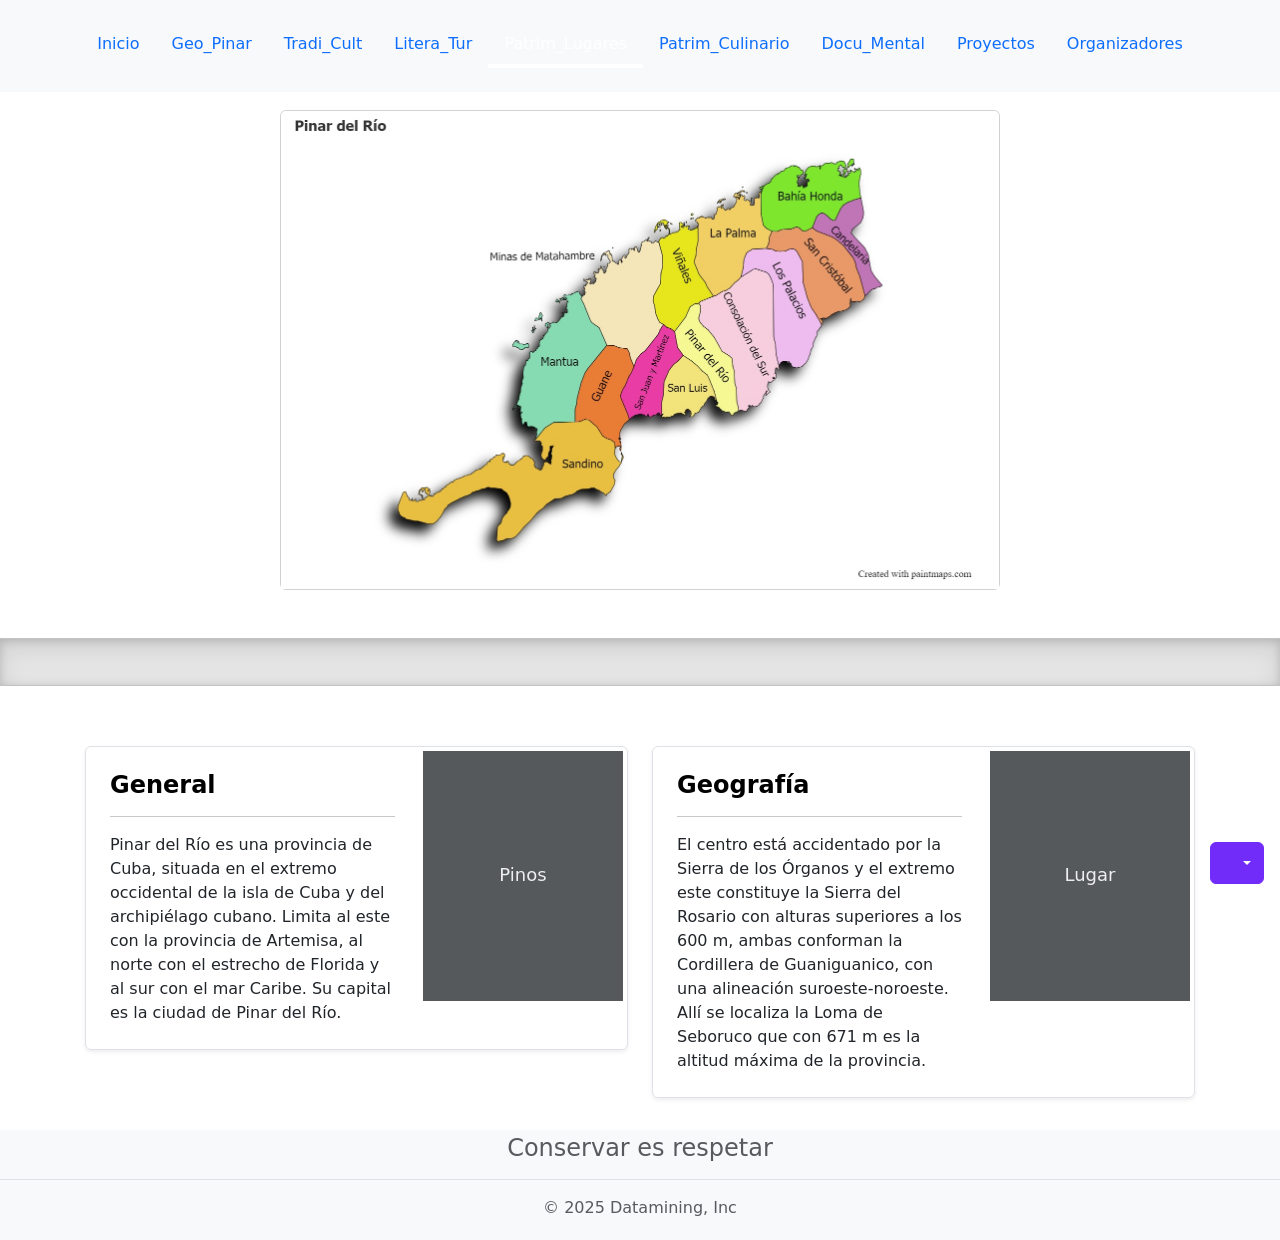
<file: 04.ptrl/ptrl.patripi.html>
<!doctype html>
<html lang="es" class="h-100" data-bs-theme="green">
  <head>
    <meta charset="utf-8" />
    <meta name="viewport" content="width=device-width, initial-scale=1" />
    <meta name="description" content="Used to describe a lesson practice" />
    <meta
      name="author"
      content="Datamining and Bootstrap contributors"
    />
    <meta name="generator" content="VS Code" />
    <title>Educacion Patrimonial · Pnar del Rio</title>
    
    <link href="../assets/originals/dist/css/bootstrap.min.css" rel="stylesheet" />
    <link href="../assets/stuff/sticky-footer-navbar.css" rel="stylesheet" />
    <link href="../assets/stuff/patri.css" rel="stylesheet" />
  </head>
  <body class="d-flex flex-column h-100">
  <!-- #region Change mode & Icons-->    
    <div
      class="dropdown position-fixed bottom-0 end-0 mb-3 me-3 bd-mode-toggle"
    >
      <button
        class="btn btn-bd-primary py-2 dropdown-toggle d-flex align-items-center"
        id="bd-theme"
        type="button"
        aria-expanded="false"
        data-bs-toggle="dropdown"
        aria-label="Toggle theme (auto)"
      >
        <svg class="bi my-1 theme-icon-active" aria-hidden="true">
          <use href="#circle-half"></use>
        </svg>
        <span class="visually-hidden" id="bd-theme-text">Toggle theme</span>
      </button>
      <ul
        class="dropdown-menu dropdown-menu-end shadow"
        aria-labelledby="bd-theme-text"
      >
        <li>
          <button
            type="button"
            class="dropdown-item d-flex align-items-center"
            data-bs-theme-value="light"
            aria-pressed="false"
          >
            <svg class="bi me-2 opacity-50" aria-hidden="true">
              <use href="#sun-fill"></use>
            </svg>
            Light
            <svg class="bi ms-auto d-none" aria-hidden="true">
              <use href="#check2"></use>
            </svg>
          </button>
        </li>
        <li>
          <button
            type="button"
            class="dropdown-item d-flex align-items-center"
            data-bs-theme-value="dark"
            aria-pressed="false"
          >
            <svg class="bi me-2 opacity-50" aria-hidden="true">
              <use href="#moon-stars-fill"></use>
            </svg>
            Dark
            <svg class="bi ms-auto d-none" aria-hidden="true">
              <use href="#check2"></use>
            </svg>
          </button>
        </li>
        <li>
          <button
            type="button"
            class="dropdown-item d-flex align-items-center active"
            data-bs-theme-value="green"
            aria-pressed="true"
          >
            <svg class="bi me-2 opacity-50" aria-hidden="true">
              <use href="#circle-half"></use>
            </svg>
            Green
            <svg class="bi ms-auto d-none" aria-hidden="true">
              <use href="#check2"></use>
            </svg>
          </button>
        </li>
        <li>
          <button
            type="button"
            class="dropdown-item d-flex align-items-center active"
            data-bs-theme-value="auto"
            aria-pressed="true"
          >
            <svg class="bi me-2 opacity-50" aria-hidden="true">
              <use href="#circle-half"></use>
            </svg>
            Auto
            <svg class="bi ms-auto d-none" aria-hidden="true">
              <use href="#check2"></use>
            </svg>
          </button>
        </li>
      </ul>
    </div>
  <!-- #endregion -->
  <!-- #region Cabecera menu -->
  
    <header id="menuTop" class="fixed-top d-flex justify-content-center py-4 bg-body-tertiary">      
    </header>
  <div class="container-fluid "></div>
  <div class="b-example-divider"></div>
   
  <!-- #endregion -->    
  <!-- #region Cuerpo -->
    <!-- Begin page content -->
    <main class="flex-shrink-0">
      <div class="container">
        <div class="container px-4 py-5" id="icon-grid">
          <div class="card mx-auto" style="max-width: 720px;">
            <img src="mapinar.jpg" class="card-img-top img-fluid" alt="Patrimonio de Pinar del Rio" />
             
          </div>
        </div>
      </div>
      <div class="b-example-divider"></div>
        <div class="container">
          
          <div class="row mb-2" id="center_info">          
          </div>            
          
        </div>
      </div>
    </main>
  <!-- #endregion -->
  <!-- #region Finales--> 
    <footer class="footer mt-auto py-1 bg-body-tertiary" id="patriFoot">     
    </footer>
  <!-- #endregion -->
    <script src="../assets/originals/dist/js/bootstrap.bundle.min.js" class="astro-vvvwv3sm"></script> 
    <script src="../assets/originals/js/color-modes.js"></script>
  </body>
  <script src="data.js"></script>
     <script src="../assets/stuff/menu.js"></script>
    <script>
      setMenu_Up('menuTop',3);
      create_CenterInfo('center_info');
      set_Footer('patriFoot');
    </script>
</html>
</file>
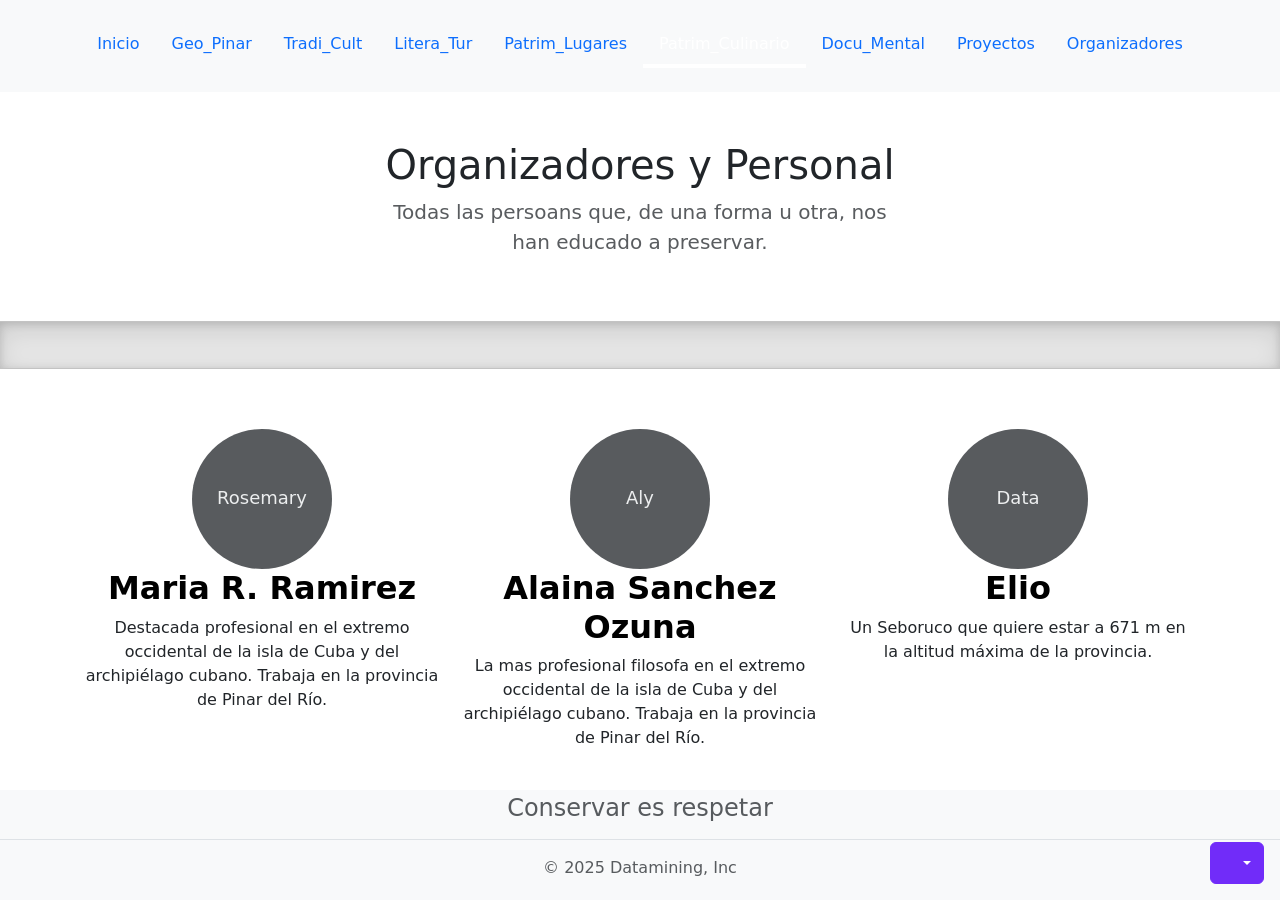
<file: 05.ptrc/ptrc.patripi.html>
<!doctype html>
<html lang="es" class="h-100" data-bs-theme="green">
  <head>
    <meta charset="utf-8" />
    <meta name="viewport" content="width=device-width, initial-scale=1" />
    <meta name="description" content="Used to describe a lesson practice" />
    <meta
      name="author"
      content="Datamining and Bootstrap contributors"
    />
    <meta name="generator" content="VS Code" />
    <title>Educacion Patrimonial · Pnar del Rio</title>
    
    <link href="../assets/originals/dist/css/bootstrap.min.css" rel="stylesheet" />
    <link href="../assets/stuff/sticky-footer-navbar.css" rel="stylesheet" />
    <link href="../assets/stuff/patri.css" rel="stylesheet" />
  </head>
  <body class="d-flex flex-column h-100">
  <!-- #region Change mode & Icons-->    
    <div
      class="dropdown position-fixed bottom-0 end-0 mb-3 me-3 bd-mode-toggle"
    >
      <button
        class="btn btn-bd-primary py-2 dropdown-toggle d-flex align-items-center"
        id="bd-theme"
        type="button"
        aria-expanded="false"
        data-bs-toggle="dropdown"
        aria-label="Toggle theme (auto)"
      >
        <svg class="bi my-1 theme-icon-active" aria-hidden="true">
          <use href="#circle-half"></use>
        </svg>
        <span class="visually-hidden" id="bd-theme-text">Toggle theme</span>
      </button>
      <ul
        class="dropdown-menu dropdown-menu-end shadow"
        aria-labelledby="bd-theme-text"
      >
        <li>
          <button
            type="button"
            class="dropdown-item d-flex align-items-center"
            data-bs-theme-value="light"
            aria-pressed="false"
          >
            <svg class="bi me-2 opacity-50" aria-hidden="true">
              <use href="#sun-fill"></use>
            </svg>
            Light
            <svg class="bi ms-auto d-none" aria-hidden="true">
              <use href="#check2"></use>
            </svg>
          </button>
        </li>
        <li>
          <button
            type="button"
            class="dropdown-item d-flex align-items-center"
            data-bs-theme-value="dark"
            aria-pressed="false"
          >
            <svg class="bi me-2 opacity-50" aria-hidden="true">
              <use href="#moon-stars-fill"></use>
            </svg>
            Dark
            <svg class="bi ms-auto d-none" aria-hidden="true">
              <use href="#check2"></use>
            </svg>
          </button>
        </li>
        <li>
          <button
            type="button"
            class="dropdown-item d-flex align-items-center active"
            data-bs-theme-value="green"
            aria-pressed="true"
          >
            <svg class="bi me-2 opacity-50" aria-hidden="true">
              <use href="#circle-half"></use>
            </svg>
            Green
            <svg class="bi ms-auto d-none" aria-hidden="true">
              <use href="#check2"></use>
            </svg>
          </button>
        </li>
        <li>
          <button
            type="button"
            class="dropdown-item d-flex align-items-center active"
            data-bs-theme-value="auto"
            aria-pressed="true"
          >
            <svg class="bi me-2 opacity-50" aria-hidden="true">
              <use href="#circle-half"></use>
            </svg>
            Auto
            <svg class="bi ms-auto d-none" aria-hidden="true">
              <use href="#check2"></use>
            </svg>
          </button>
        </li>
      </ul>
    </div>
  <!-- #endregion -->
  <!-- #region Cabecera menu -->
  
    <header id="menuTop" class="fixed-top d-flex justify-content-center py-4 bg-body-tertiary">      
    </header>
  <div class="b-example-divider"></div>
   
  <!-- #endregion -->    
  <!-- #region Cuerpo -->
    <!-- Begin page content -->
    <main class="flex-shrink-0">
      <div class="container">
        <section class="container px-4 py-5 text-center" id="icon-grid">
          <div class="col-lg-6 col-md-8 mx-auto">
            <h1 class="fw-light">Organizadores y Personal</h1>
            <p class="lead text-body-secondary">
              Todas las persoans que, de una forma u otra, nos han educado a preservar.
            </p>            
          </div>
        </section>
      </div>
      <div class="b-example-divider"></div>
        <div class="container centered">
          
          <div class="row " id="center_info">          
          </div>            
          
        </div>
      </div>
    </main>
  <!-- #endregion -->
  <!-- #region Finales--> 
    <footer class="footer mt-auto py-1 bg-body-tertiary" id="patriFoot">     
    </footer>
  <!-- #endregion -->
    <script src="../assets/originals/dist/js/bootstrap.bundle.min.js" class="astro-vvvwv3sm"></script> 
    <script src="../assets/originals/js/color-modes.js"></script>
  </body>
  <script src="data.js"></script>
     <script src="../assets/stuff/menu.js"></script>
    <script>
      setMenu_Up('menuTop',4);
      create_CenterInfo('center_info');
      set_Footer('patriFoot');
    </script>
</html>
</file>
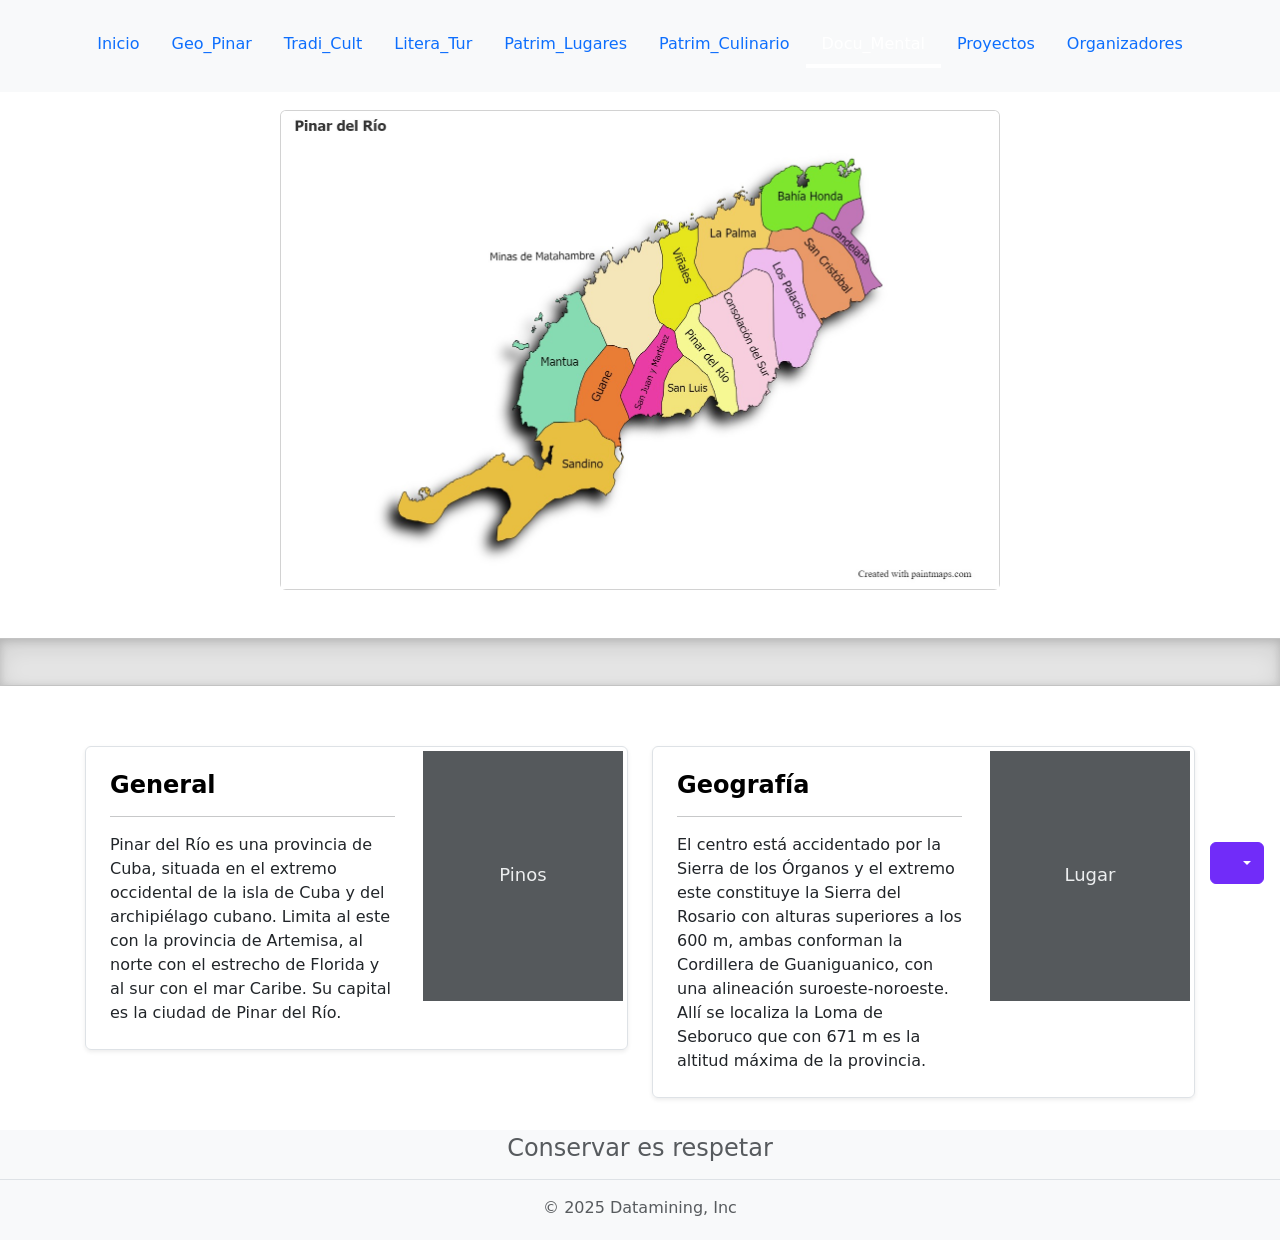
<file: 06.dcmt/dcmt.patripi.html>
<!doctype html>
<html lang="es" class="h-100" data-bs-theme="green">
  <head>
    <meta charset="utf-8" />
    <meta name="viewport" content="width=device-width, initial-scale=1" />
    <meta name="description" content="Used to describe a lesson practice" />
    <meta
      name="author"
      content="Datamining and Bootstrap contributors"
    />
    <meta name="generator" content="VS Code" />
    <title>Educacion Patrimonial · Pnar del Rio</title>
    
    <link href="../assets/originals/dist/css/bootstrap.min.css" rel="stylesheet" />
    <link href="../assets/stuff/sticky-footer-navbar.css" rel="stylesheet" />
    <link href="../assets/stuff/patri.css" rel="stylesheet" />
  </head>
  <body class="d-flex flex-column h-100">
  <!-- #region Change mode & Icons-->    
    <div
      class="dropdown position-fixed bottom-0 end-0 mb-3 me-3 bd-mode-toggle"
    >
      <button
        class="btn btn-bd-primary py-2 dropdown-toggle d-flex align-items-center"
        id="bd-theme"
        type="button"
        aria-expanded="false"
        data-bs-toggle="dropdown"
        aria-label="Toggle theme (auto)"
      >
        <svg class="bi my-1 theme-icon-active" aria-hidden="true">
          <use href="#circle-half"></use>
        </svg>
        <span class="visually-hidden" id="bd-theme-text">Toggle theme</span>
      </button>
      <ul
        class="dropdown-menu dropdown-menu-end shadow"
        aria-labelledby="bd-theme-text"
      >
        <li>
          <button
            type="button"
            class="dropdown-item d-flex align-items-center"
            data-bs-theme-value="light"
            aria-pressed="false"
          >
            <svg class="bi me-2 opacity-50" aria-hidden="true">
              <use href="#sun-fill"></use>
            </svg>
            Light
            <svg class="bi ms-auto d-none" aria-hidden="true">
              <use href="#check2"></use>
            </svg>
          </button>
        </li>
        <li>
          <button
            type="button"
            class="dropdown-item d-flex align-items-center"
            data-bs-theme-value="dark"
            aria-pressed="false"
          >
            <svg class="bi me-2 opacity-50" aria-hidden="true">
              <use href="#moon-stars-fill"></use>
            </svg>
            Dark
            <svg class="bi ms-auto d-none" aria-hidden="true">
              <use href="#check2"></use>
            </svg>
          </button>
        </li>
        <li>
          <button
            type="button"
            class="dropdown-item d-flex align-items-center active"
            data-bs-theme-value="green"
            aria-pressed="true"
          >
            <svg class="bi me-2 opacity-50" aria-hidden="true">
              <use href="#circle-half"></use>
            </svg>
            Green
            <svg class="bi ms-auto d-none" aria-hidden="true">
              <use href="#check2"></use>
            </svg>
          </button>
        </li>
        <li>
          <button
            type="button"
            class="dropdown-item d-flex align-items-center active"
            data-bs-theme-value="auto"
            aria-pressed="true"
          >
            <svg class="bi me-2 opacity-50" aria-hidden="true">
              <use href="#circle-half"></use>
            </svg>
            Auto
            <svg class="bi ms-auto d-none" aria-hidden="true">
              <use href="#check2"></use>
            </svg>
          </button>
        </li>
      </ul>
    </div>
  <!-- #endregion -->
  <!-- #region Cabecera menu -->
  
    <header id="menuTop" class="fixed-top d-flex justify-content-center py-4 bg-body-tertiary">      
    </header>
  <div class="container-fluid "></div>
  <div class="b-example-divider"></div>
   
  <!-- #endregion -->    
  <!-- #region Cuerpo -->
    <!-- Begin page content -->
    <main class="flex-shrink-0">
      <div class="container">
        <div class="container px-4 py-5" id="icon-grid">
          <div class="card mx-auto" style="max-width: 720px;">
            <img src="mapinar.jpg" class="card-img-top img-fluid" alt="Patrimonio de Pinar del Rio" />
             
          </div>
        </div>
      </div>
      <div class="b-example-divider"></div>
        <div class="container">
          
          <div class="row mb-2" id="center_info">          
          </div>            
          
        </div>
      </div>
    </main>
  <!-- #endregion -->
  <!-- #region Finales--> 
    <footer class="footer mt-auto py-1 bg-body-tertiary" id="patriFoot">     
    </footer>
  <!-- #endregion -->
    <script src="../assets/originals/dist/js/bootstrap.bundle.min.js" class="astro-vvvwv3sm"></script> 
    <script src="../assets/originals/js/color-modes.js"></script>
  </body>
  <script src="data.js"></script>
     <script src="../assets/stuff/menu.js"></script>
    <script>
      setMenu_Up('menuTop',5);
      create_CenterInfo('center_info');
      set_Footer('patriFoot');
    </script>
</html>
</file>
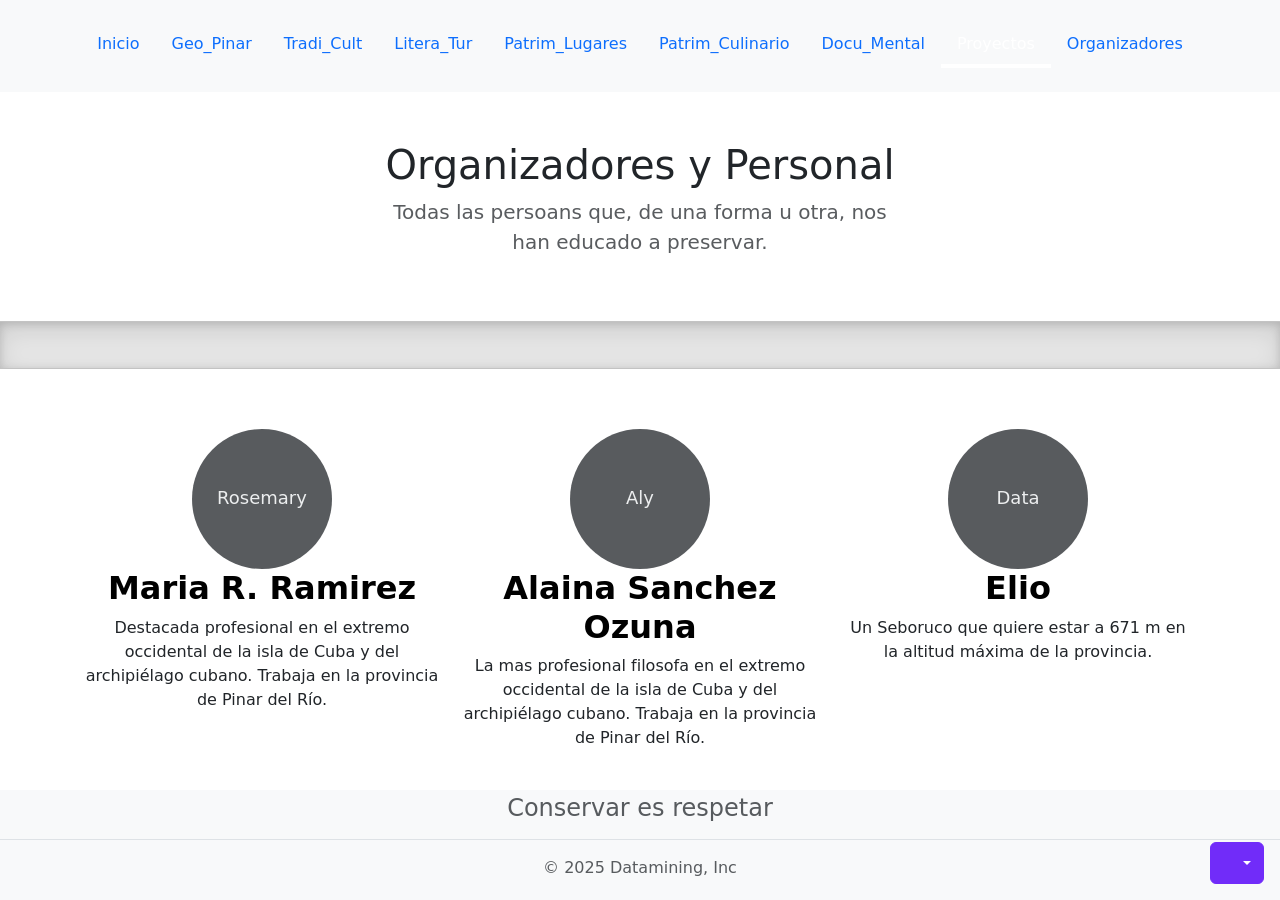
<file: 07.pryc/pryc.patripi.html>
<!doctype html>
<html lang="es" class="h-100" data-bs-theme="green">
  <head>
    <meta charset="utf-8" />
    <meta name="viewport" content="width=device-width, initial-scale=1" />
    <meta name="description" content="Used to describe a lesson practice" />
    <meta
      name="author"
      content="Datamining and Bootstrap contributors"
    />
    <meta name="generator" content="VS Code" />
    <title>Educacion Patrimonial · Pnar del Rio</title>
    
    <link href="../assets/originals/dist/css/bootstrap.min.css" rel="stylesheet" />
    <link href="../assets/stuff/sticky-footer-navbar.css" rel="stylesheet" />
    <link href="../assets/stuff/patri.css" rel="stylesheet" />
  </head>
  <body class="d-flex flex-column h-100">
  <!-- #region Change mode & Icons-->    
    <div
      class="dropdown position-fixed bottom-0 end-0 mb-3 me-3 bd-mode-toggle"
    >
      <button
        class="btn btn-bd-primary py-2 dropdown-toggle d-flex align-items-center"
        id="bd-theme"
        type="button"
        aria-expanded="false"
        data-bs-toggle="dropdown"
        aria-label="Toggle theme (auto)"
      >
        <svg class="bi my-1 theme-icon-active" aria-hidden="true">
          <use href="#circle-half"></use>
        </svg>
        <span class="visually-hidden" id="bd-theme-text">Toggle theme</span>
      </button>
      <ul
        class="dropdown-menu dropdown-menu-end shadow"
        aria-labelledby="bd-theme-text"
      >
        <li>
          <button
            type="button"
            class="dropdown-item d-flex align-items-center"
            data-bs-theme-value="light"
            aria-pressed="false"
          >
            <svg class="bi me-2 opacity-50" aria-hidden="true">
              <use href="#sun-fill"></use>
            </svg>
            Light
            <svg class="bi ms-auto d-none" aria-hidden="true">
              <use href="#check2"></use>
            </svg>
          </button>
        </li>
        <li>
          <button
            type="button"
            class="dropdown-item d-flex align-items-center"
            data-bs-theme-value="dark"
            aria-pressed="false"
          >
            <svg class="bi me-2 opacity-50" aria-hidden="true">
              <use href="#moon-stars-fill"></use>
            </svg>
            Dark
            <svg class="bi ms-auto d-none" aria-hidden="true">
              <use href="#check2"></use>
            </svg>
          </button>
        </li>
        <li>
          <button
            type="button"
            class="dropdown-item d-flex align-items-center active"
            data-bs-theme-value="green"
            aria-pressed="true"
          >
            <svg class="bi me-2 opacity-50" aria-hidden="true">
              <use href="#circle-half"></use>
            </svg>
            Green
            <svg class="bi ms-auto d-none" aria-hidden="true">
              <use href="#check2"></use>
            </svg>
          </button>
        </li>
        <li>
          <button
            type="button"
            class="dropdown-item d-flex align-items-center active"
            data-bs-theme-value="auto"
            aria-pressed="true"
          >
            <svg class="bi me-2 opacity-50" aria-hidden="true">
              <use href="#circle-half"></use>
            </svg>
            Auto
            <svg class="bi ms-auto d-none" aria-hidden="true">
              <use href="#check2"></use>
            </svg>
          </button>
        </li>
      </ul>
    </div>
  <!-- #endregion -->
  <!-- #region Cabecera menu -->
  
    <header id="menuTop" class="fixed-top d-flex justify-content-center py-4 bg-body-tertiary">      
    </header>
  <div class="b-example-divider"></div>
   
  <!-- #endregion -->    
  <!-- #region Cuerpo -->
    <!-- Begin page content -->
    <main class="flex-shrink-0">
      <div class="container">
        <section class="container px-4 py-5 text-center" id="icon-grid">
          <div class="col-lg-6 col-md-8 mx-auto">
            <h1 class="fw-light">Organizadores y Personal</h1>
            <p class="lead text-body-secondary">
              Todas las persoans que, de una forma u otra, nos han educado a preservar.
            </p>            
          </div>
        </section>
      </div>
      <div class="b-example-divider"></div>
        <div class="container centered">
          
          <div class="row " id="center_info">          
          </div>            
          
        </div>
      </div>
    </main>
  <!-- #endregion -->
  <!-- #region Finales--> 
    <footer class="footer mt-auto py-1 bg-body-tertiary" id="patriFoot">     
    </footer>
  <!-- #endregion -->
    <script src="../assets/originals/dist/js/bootstrap.bundle.min.js" class="astro-vvvwv3sm"></script> 
    <script src="../assets/originals/js/color-modes.js"></script>
  </body>
  <script src="data.js"></script>
     <script src="../assets/stuff/menu.js"></script>
    <script>
      setMenu_Up('menuTop',6);
      create_CenterInfo('center_info');
      set_Footer('patriFoot');
    </script>
</html>
</file>
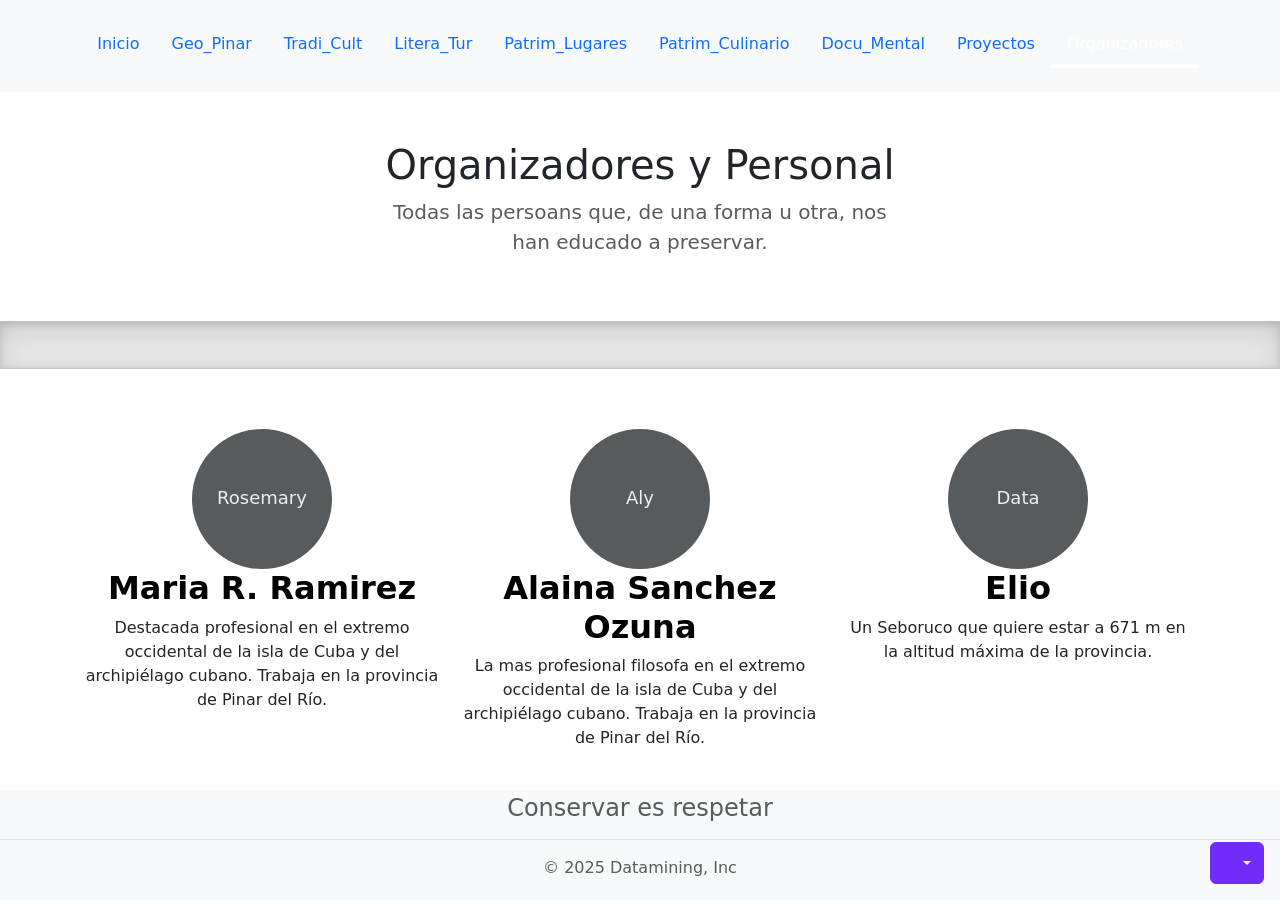
<file: 08.prsn/prsn.patripi.html>
<!doctype html>
<html lang="es" class="h-100" data-bs-theme="green">
  <head>
    <meta charset="utf-8" />
    <meta name="viewport" content="width=device-width, initial-scale=1" />
    <meta name="description" content="Used to describe a lesson practice" />
    <meta
      name="author"
      content="Datamining and Bootstrap contributors"
    />
    <meta name="generator" content="VS Code" />
    <title>Educacion Patrimonial · Pnar del Rio</title>
    
    <link href="../assets/originals/dist/css/bootstrap.min.css" rel="stylesheet" />
    <link href="../assets/stuff/sticky-footer-navbar.css" rel="stylesheet" />
    <link href="../assets/stuff/patri.css" rel="stylesheet" />
  </head>
  <body class="d-flex flex-column h-100">
  <!-- #region Change mode & Icons-->    
    <div
      class="dropdown position-fixed bottom-0 end-0 mb-3 me-3 bd-mode-toggle"
    >
      <button
        class="btn btn-bd-primary py-2 dropdown-toggle d-flex align-items-center"
        id="bd-theme"
        type="button"
        aria-expanded="false"
        data-bs-toggle="dropdown"
        aria-label="Toggle theme (auto)"
      >
        <svg class="bi my-1 theme-icon-active" aria-hidden="true">
          <use href="#circle-half"></use>
        </svg>
        <span class="visually-hidden" id="bd-theme-text">Toggle theme</span>
      </button>
      <ul
        class="dropdown-menu dropdown-menu-end shadow"
        aria-labelledby="bd-theme-text"
      >
        <li>
          <button
            type="button"
            class="dropdown-item d-flex align-items-center"
            data-bs-theme-value="light"
            aria-pressed="false"
          >
            <svg class="bi me-2 opacity-50" aria-hidden="true">
              <use href="#sun-fill"></use>
            </svg>
            Light
            <svg class="bi ms-auto d-none" aria-hidden="true">
              <use href="#check2"></use>
            </svg>
          </button>
        </li>
        <li>
          <button
            type="button"
            class="dropdown-item d-flex align-items-center"
            data-bs-theme-value="dark"
            aria-pressed="false"
          >
            <svg class="bi me-2 opacity-50" aria-hidden="true">
              <use href="#moon-stars-fill"></use>
            </svg>
            Dark
            <svg class="bi ms-auto d-none" aria-hidden="true">
              <use href="#check2"></use>
            </svg>
          </button>
        </li>
        <li>
          <button
            type="button"
            class="dropdown-item d-flex align-items-center active"
            data-bs-theme-value="green"
            aria-pressed="true"
          >
            <svg class="bi me-2 opacity-50" aria-hidden="true">
              <use href="#circle-half"></use>
            </svg>
            Green
            <svg class="bi ms-auto d-none" aria-hidden="true">
              <use href="#check2"></use>
            </svg>
          </button>
        </li>
        <li>
          <button
            type="button"
            class="dropdown-item d-flex align-items-center active"
            data-bs-theme-value="auto"
            aria-pressed="true"
          >
            <svg class="bi me-2 opacity-50" aria-hidden="true">
              <use href="#circle-half"></use>
            </svg>
            Auto
            <svg class="bi ms-auto d-none" aria-hidden="true">
              <use href="#check2"></use>
            </svg>
          </button>
        </li>
      </ul>
    </div>
  <!-- #endregion -->
  <!-- #region Cabecera menu -->
  
    <header id="menuTop" class="fixed-top d-flex justify-content-center py-4 bg-body-tertiary">      
    </header>
  <div class="b-example-divider"></div>
   
  <!-- #endregion -->    
  <!-- #region Cuerpo -->
    <!-- Begin page content -->
    <main class="flex-shrink-0">
      <div class="container">
        <section class="container px-4 py-5 text-center" id="icon-grid">
          <div class="col-lg-6 col-md-8 mx-auto">
            <h1 class="fw-light">Organizadores y Personal</h1>
            <p class="lead text-body-secondary">
              Todas las persoans que, de una forma u otra, nos han educado a preservar.
            </p>            
          </div>
        </section>
      </div>
      <div class="b-example-divider"></div>
        <div class="container centered">
          
          <div class="row " id="center_info">          
          </div>            
          
        </div>
      </div>
    </main>
  <!-- #endregion -->
  <!-- #region Finales--> 
    <footer class="footer mt-auto py-1 bg-body-tertiary" id="patriFoot">     
    </footer>
  <!-- #endregion -->
    <script src="../assets/originals/dist/js/bootstrap.bundle.min.js" class="astro-vvvwv3sm"></script> 
    <script src="../assets/originals/js/color-modes.js"></script>
  </body>
  <script src="data.js"></script>
     <script src="../assets/stuff/menu.js"></script>
    <script>
      setMenu_Up('menuTop',7);
      create_CenterInfo('center_info');
      set_Footer('patriFoot');
    </script>
</html>
</file>
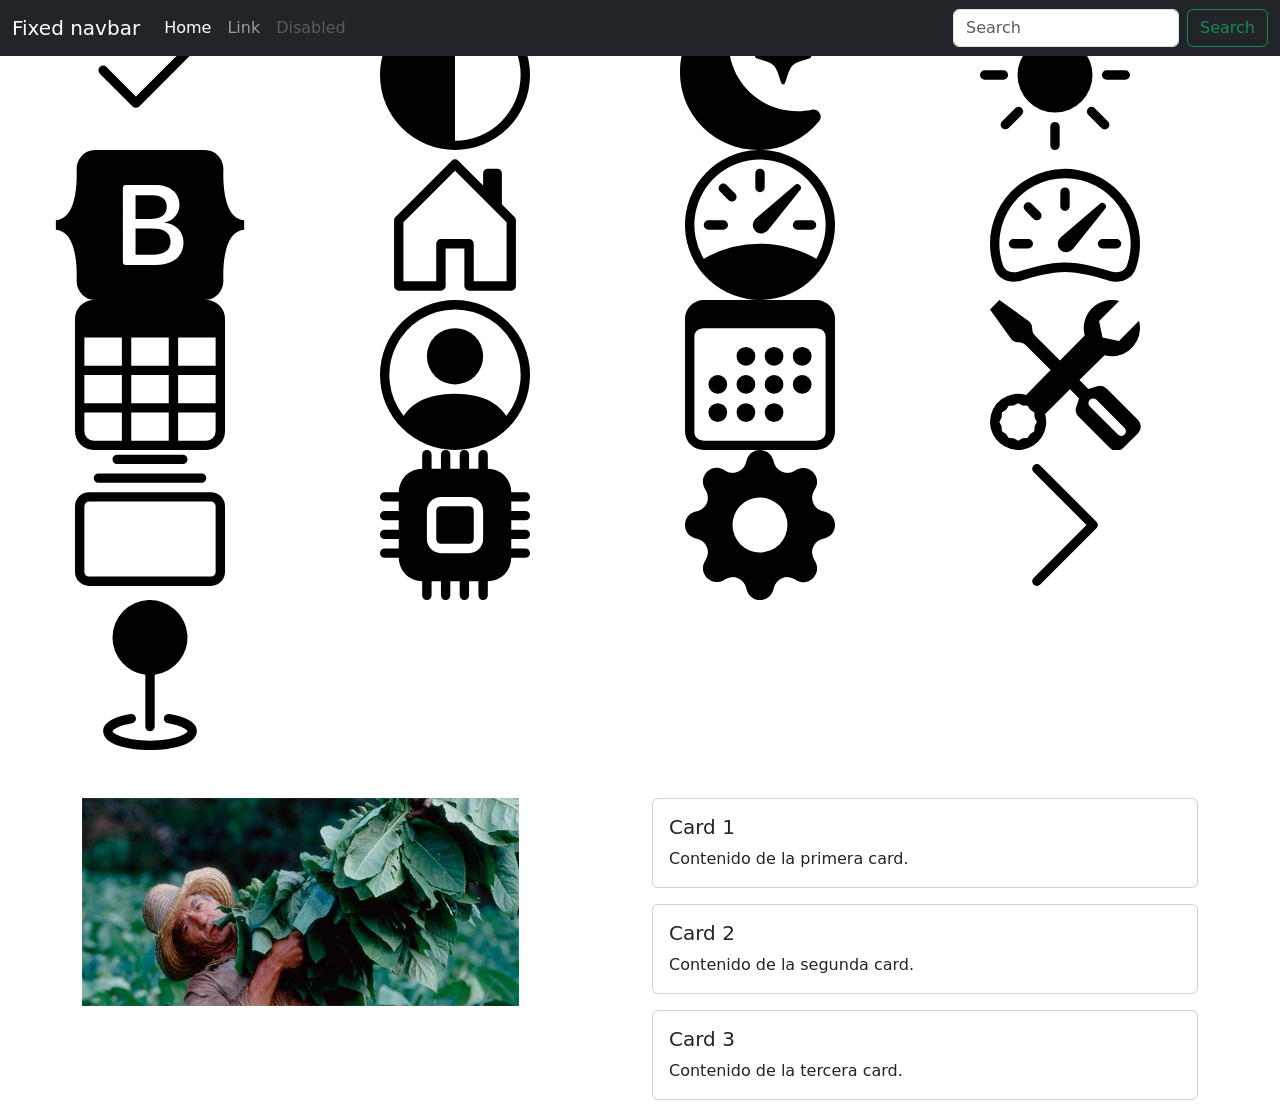
<file: assets/stuff/romper.html>
<!DOCTYPE html>
<html lang="en">
<head>
    <meta charset="UTF-8">
    <meta name="viewport" content="width=device-width, initial-scale=1.0">
    <title>Romper</title>
    <link href="https://cdn.jsdelivr.net/npm/bootstrap@5.3.8/dist/css/bootstrap.min.css" rel="stylesheet" integrity="sha384-QWTKZyjpPEjISv5WaRU9OFeRpok6YctnYmDr5pNlyT2bRjXh0JMhjY6hW+ALEwIH" crossorigin="anonymous">
</head>
<header>
    <!-- Fixed navbar -->
    <nav class="navbar navbar-expand-md navbar-dark fixed-top bg-dark">
      <div class="container-fluid">
        <a class="navbar-brand" href="#">Fixed navbar</a>
        <button
          class="navbar-toggler"
          type="button"
          data-bs-toggle="collapse"
          data-bs-target="#navbarCollapse"
          aria-controls="navbarCollapse"
          aria-expanded="false"
          aria-label="Toggle navigation"
        >
          <span class="navbar-toggler-icon"></span>
        </button>
        <div class="collapse navbar-collapse" id="navbarCollapse">
          <ul class="navbar-nav me-auto mb-2 mb-md-0">
            <li class="nav-item">
              <a class="nav-link active" aria-current="page" href="#">Home</a>
            </li>
            <li class="nav-item"><a class="nav-link" href="#">Link</a></li>
            <li class="nav-item">
              <a class="nav-link disabled" aria-disabled="true">Disabled</a>
            </li>
          </ul>
          <form class="d-flex" role="search">
            <input
              class="form-control me-2"
              type="search"
              placeholder="Search"
              aria-label="Search"
            />
            <button class="btn btn-outline-success" type="submit">
              Search
            </button>
          </form>
        </div>
      </div>
    </nav>
  </header>
  <body>
    <svg xmlns="http://www.w3.org/2000/svg" class="d-none">
      <symbol id="check2" viewBox="0 0 16 16">
        <path
          d="M13.854 3.646a.5.5 0 0 1 0 .708l-7 7a.5.5 0 0 1-.708 0l-3.5-3.5a.5.5 0 1 1 .708-.708L6.5 10.293l6.646-6.647a.5.5 0 0 1 .708 0z"
        ></path>
      </symbol>
      <symbol id="circle-half" viewBox="0 0 16 16">
        <path
          d="M8 15A7 7 0 1 0 8 1v14zm0 1A8 8 0 1 1 8 0a8 8 0 0 1 0 16z"
        ></path>
      </symbol>
      <symbol id="moon-stars-fill" viewBox="0 0 16 16">
        <path
          d="M6 .278a.768.768 0 0 1 .08.858 7.208 7.208 0 0 0-.878 3.46c0 4.021 3.278 7.277 7.318 7.277.527 0 1.04-.055 1.533-.16a.787.787 0 0 1 .81.316.733.733 0 0 1-.031.893A8.349 8.349 0 0 1 8.344 16C3.734 16 0 12.286 0 7.71 0 4.266 2.114 1.312 5.124.06A.752.752 0 0 1 6 .278z"
        ></path>
        <path
          d="M10.794 3.148a.217.217 0 0 1 .412 0l.387 1.162c.173.518.579.924 1.097 1.097l1.162.387a.217.217 0 0 1 0 .412l-1.162.387a1.734 1.734 0 0 0-1.097 1.097l-.387 1.162a.217.217 0 0 1-.412 0l-.387-1.162A1.734 1.734 0 0 0 9.31 6.593l-1.162-.387a.217.217 0 0 1 0-.412l1.162-.387a1.734 1.734 0 0 0 1.097-1.097l.387-1.162zM13.863.099a.145.145 0 0 1 .274 0l.258.774c.115.346.386.617.732.732l.774.258a.145.145 0 0 1 0 .274l-.774.258a1.156 1.156 0 0 0-.732.732l-.258.774a.145.145 0 0 1-.274 0l-.258-.774a1.156 1.156 0 0 0-.732-.732l-.774-.258a.145.145 0 0 1 0-.274l.774-.258c.346-.115.617-.386.732-.732L13.863.1z"
        ></path>
      </symbol>
      <symbol id="sun-fill" viewBox="0 0 16 16">
        <path
          d="M8 12a4 4 0 1 0 0-8 4 4 0 0 0 0 8zM8 0a.5.5 0 0 1 .5.5v2a.5.5 0 0 1-1 0v-2A.5.5 0 0 1 8 0zm0 13a.5.5 0 0 1 .5.5v2a.5.5 0 0 1-1 0v-2A.5.5 0 0 1 8 13zm8-5a.5.5 0 0 1-.5.5h-2a.5.5 0 0 1 0-1h2a.5.5 0 0 1 .5.5zM3 8a.5.5 0 0 1-.5.5h-2a.5.5 0 0 1 0-1h2A.5.5 0 0 1 3 8zm10.657-5.657a.5.5 0 0 1 0 .707l-1.414 1.415a.5.5 0 1 1-.707-.708l1.414-1.414a.5.5 0 0 1 .707 0zm-9.193 9.193a.5.5 0 0 1 0 .707L3.05 13.657a.5.5 0 0 1-.707-.707l1.414-1.414a.5.5 0 0 1 .707 0zm9.193 2.121a.5.5 0 0 1-.707 0l-1.414-1.414a.5.5 0 0 1 .707-.707l1.414 1.414a.5.5 0 0 1 0 .707zM4.464 4.465a.5.5 0 0 1-.707 0L2.343 3.05a.5.5 0 1 1 .707-.707l1.414 1.414a.5.5 0 0 1 0 .708z"
        ></path>
      </symbol>    
      <symbol id="bootstrap" viewBox="0 0 118 94">
        <title>Bootstrap</title>
        <path
          fill-rule="evenodd"
          clip-rule="evenodd"
          d="M24.509 0c-6.733 0-11.715 5.893-11.492 12.284.214 6.14-.064 14.092-2.066 20.577C8.943 39.365 5.547 43.485 0 44.014v5.972c5.547.529 8.943 4.649 10.951 11.153 2.002 6.485 2.28 14.437 2.066 20.577C12.794 88.106 17.776 94 24.51 94H93.5c6.733 0 11.714-5.893 11.491-12.284-.214-6.14.064-14.092 2.066-20.577 2.009-6.504 5.396-10.624 10.943-11.153v-5.972c-5.547-.529-8.934-4.649-10.943-11.153-2.002-6.484-2.28-14.437-2.066-20.577C105.214 5.894 100.233 0 93.5 0H24.508zM80 57.863C80 66.663 73.436 72 62.543 72H44a2 2 0 01-2-2V24a2 2 0 012-2h18.437c9.083 0 15.044 4.92 15.044 12.474 0 5.302-4.01 10.049-9.119 10.88v.277C75.317 46.394 80 51.21 80 57.863zM60.521 28.34H49.948v14.934h8.905c6.884 0 10.68-2.772 10.68-7.727 0-4.643-3.264-7.207-9.012-7.207zM49.948 49.2v16.458H60.91c7.167 0 10.964-2.876 10.964-8.281 0-5.406-3.903-8.178-11.425-8.178H49.948z"
        ></path>
      </symbol>
      <symbol id="home" viewBox="0 0 16 16">
        <path
          d="M8.354 1.146a.5.5 0 0 0-.708 0l-6 6A.5.5 0 0 0 1.5 7.5v7a.5.5 0 0 0 .5.5h4.5a.5.5 0 0 0 .5-.5v-4h2v4a.5.5 0 0 0 .5.5H14a.5.5 0 0 0 .5-.5v-7a.5.5 0 0 0-.146-.354L13 5.793V2.5a.5.5 0 0 0-.5-.5h-1a.5.5 0 0 0-.5.5v1.293L8.354 1.146zM2.5 14V7.707l5.5-5.5 5.5 5.5V14H10v-4a.5.5 0 0 0-.5-.5h-3a.5.5 0 0 0-.5.5v4H2.5z"
        ></path>
      </symbol>
      <symbol id="speedometer" viewBox="0 0 16 16">
        <path
          d="M8 2a.5.5 0 0 1 .5.5V4a.5.5 0 0 1-1 0V2.5A.5.5 0 0 1 8 2zM3.732 3.732a.5.5 0 0 1 .707 0l.915.914a.5.5 0 1 1-.708.708l-.914-.915a.5.5 0 0 1 0-.707zM2 8a.5.5 0 0 1 .5-.5h1.586a.5.5 0 0 1 0 1H2.5A.5.5 0 0 1 2 8zm9.5 0a.5.5 0 0 1 .5-.5h1.5a.5.5 0 0 1 0 1H12a.5.5 0 0 1-.5-.5zm.754-4.246a.389.389 0 0 0-.527-.02L7.547 7.31A.91.91 0 1 0 8.85 8.569l3.434-4.297a.389.389 0 0 0-.029-.518z"
        ></path>
        <path
          fill-rule="evenodd"
          d="M6.664 15.889A8 8 0 1 1 9.336.11a8 8 0 0 1-2.672 15.78zm-4.665-4.283A11.945 11.945 0 0 1 8 10c2.186 0 4.236.585 6.001 1.606a7 7 0 1 0-12.002 0z"
        ></path>
      </symbol>
      <symbol id="speedometer2" viewBox="0 0 16 16">
        <path
          d="M8 4a.5.5 0 0 1 .5.5V6a.5.5 0 0 1-1 0V4.5A.5.5 0 0 1 8 4zM3.732 5.732a.5.5 0 0 1 .707 0l.915.914a.5.5 0 1 1-.708.708l-.914-.915a.5.5 0 0 1 0-.707zM2 10a.5.5 0 0 1 .5-.5h1.586a.5.5 0 0 1 0 1H2.5A.5.5 0 0 1 2 10zm9.5 0a.5.5 0 0 1 .5-.5h1.5a.5.5 0 0 1 0 1H12a.5.5 0 0 1-.5-.5zm.754-4.246a.389.389 0 0 0-.527-.02L7.547 9.31a.91.91 0 1 0 1.302 1.258l3.434-4.297a.389.389 0 0 0-.029-.518z"
        ></path>
        <path
          fill-rule="evenodd"
          d="M0 10a8 8 0 1 1 15.547 2.661c-.442 1.253-1.845 1.602-2.932 1.25C11.309 13.488 9.475 13 8 13c-1.474 0-3.31.488-4.615.911-1.087.352-2.49.003-2.932-1.25A7.988 7.988 0 0 1 0 10zm8-7a7 7 0 0 0-6.603 9.329c.203.575.923.876 1.68.63C4.397 12.533 6.358 12 8 12s3.604.532 4.923.96c.757.245 1.477-.056 1.68-.631A7 7 0 0 0 8 3z"
        ></path>
      </symbol>
      <symbol id="table" viewBox="0 0 16 16">
        <path
          d="M0 2a2 2 0 0 1 2-2h12a2 2 0 0 1 2 2v12a2 2 0 0 1-2 2H2a2 2 0 0 1-2-2V2zm15 2h-4v3h4V4zm0 4h-4v3h4V8zm0 4h-4v3h3a1 1 0 0 0 1-1v-2zm-5 3v-3H6v3h4zm-5 0v-3H1v2a1 1 0 0 0 1 1h3zm-4-4h4V8H1v3zm0-4h4V4H1v3zm5-3v3h4V4H6zm4 4H6v3h4V8z"
        ></path>
      </symbol>
      <symbol id="people-circle" viewBox="0 0 16 16">
        <path d="M11 6a3 3 0 1 1-6 0 3 3 0 0 1 6 0z"></path>
        <path
          fill-rule="evenodd"
          d="M0 8a8 8 0 1 1 16 0A8 8 0 0 1 0 8zm8-7a7 7 0 0 0-5.468 11.37C3.242 11.226 4.805 10 8 10s4.757 1.225 5.468 2.37A7 7 0 0 0 8 1z"
        ></path>
      </symbol>
      <symbol id="collection" viewBox="0 0 16 16">
        <path
          d="M2.5 3.5a.5.5 0 0 1 0-1h11a.5.5 0 0 1 0 1h-11zm2-2a.5.5 0 0 1 0-1h7a.5.5 0 0 1 0 1h-7zM0 13a1.5 1.5 0 0 0 1.5 1.5h13A1.5 1.5 0 0 0 16 13V6a1.5 1.5 0 0 0-1.5-1.5h-13A1.5 1.5 0 0 0 0 6v7zm1.5.5A.5.5 0 0 1 1 13V6a.5.5 0 0 1 .5-.5h13a.5.5 0 0 1 .5.5v7a.5.5 0 0 1-.5.5h-13z"
        ></path>
      </symbol>
      <symbol id="calendar3" viewBox="0 0 16 16">
        <path
          d="M14 0H2a2 2 0 0 0-2 2v12a2 2 0 0 0 2 2h12a2 2 0 0 0 2-2V2a2 2 0 0 0-2-2zM1 3.857C1 3.384 1.448 3 2 3h12c.552 0 1 .384 1 .857v10.286c0 .473-.448.857-1 .857H2c-.552 0-1-.384-1-.857V3.857z"
        ></path>
        <path
          d="M6.5 7a1 1 0 1 0 0-2 1 1 0 0 0 0 2zm3 0a1 1 0 1 0 0-2 1 1 0 0 0 0 2zm3 0a1 1 0 1 0 0-2 1 1 0 0 0 0 2zm-9 3a1 1 0 1 0 0-2 1 1 0 0 0 0 2zm3 0a1 1 0 1 0 0-2 1 1 0 0 0 0 2zm3 0a1 1 0 1 0 0-2 1 1 0 0 0 0 2zm3 0a1 1 0 1 0 0-2 1 1 0 0 0 0 2zm-9 3a1 1 0 1 0 0-2 1 1 0 0 0 0 2zm3 0a1 1 0 1 0 0-2 1 1 0 0 0 0 2zm3 0a1 1 0 1 0 0-2 1 1 0 0 0 0 2z"
        ></path>
      </symbol>
      <symbol id="cpu-fill" viewBox="0 0 16 16">
        <path
          d="M6.5 6a.5.5 0 0 0-.5.5v3a.5.5 0 0 0 .5.5h3a.5.5 0 0 0 .5-.5v-3a.5.5 0 0 0-.5-.5h-3z"
        ></path>
        <path
          d="M5.5.5a.5.5 0 0 0-1 0V2A2.5 2.5 0 0 0 2 4.5H.5a.5.5 0 0 0 0 1H2v1H.5a.5.5 0 0 0 0 1H2v1H.5a.5.5 0 0 0 0 1H2v1H.5a.5.5 0 0 0 0 1H2A2.5 2.5 0 0 0 4.5 14v1.5a.5.5 0 0 0 1 0V14h1v1.5a.5.5 0 0 0 1 0V14h1v1.5a.5.5 0 0 0 1 0V14h1v1.5a.5.5 0 0 0 1 0V14a2.5 2.5 0 0 0 2.5-2.5h1.5a.5.5 0 0 0 0-1H14v-1h1.5a.5.5 0 0 0 0-1H14v-1h1.5a.5.5 0 0 0 0-1H14v-1h1.5a.5.5 0 0 0 0-1H14A2.5 2.5 0 0 0 11.5 2V.5a.5.5 0 0 0-1 0V2h-1V.5a.5.5 0 0 0-1 0V2h-1V.5a.5.5 0 0 0-1 0V2h-1V.5zm1 4.5h3A1.5 1.5 0 0 1 11 6.5v3A1.5 1.5 0 0 1 9.5 11h-3A1.5 1.5 0 0 1 5 9.5v-3A1.5 1.5 0 0 1 6.5 5z"
        ></path>
      </symbol>
      <symbol id="gear-fill" viewBox="0 0 16 16">
        <path
          d="M9.405 1.05c-.413-1.4-2.397-1.4-2.81 0l-.1.34a1.464 1.464 0 0 1-2.105.872l-.31-.17c-1.283-.698-2.686.705-1.987 1.987l.169.311c.446.82.023 1.841-.872 2.105l-.34.1c-1.4.413-1.4 2.397 0 2.81l.34.1a1.464 1.464 0 0 1 .872 2.105l-.17.31c-.698 1.283.705 2.686 1.987 1.987l.311-.169a1.464 1.464 0 0 1 2.105.872l.1.34c.413 1.4 2.397 1.4 2.81 0l.1-.34a1.464 1.464 0 0 1 2.105-.872l.31.17c1.283.698 2.686-.705 1.987-1.987l-.169-.311a1.464 1.464 0 0 1 .872-2.105l.34-.1c1.4-.413 1.4-2.397 0-2.81l-.34-.1a1.464 1.464 0 0 1-.872-2.105l.17-.31c.698-1.283-.705-2.686-1.987-1.987l-.311.169a1.464 1.464 0 0 1-2.105-.872l-.1-.34zM8 10.93a2.929 2.929 0 1 1 0-5.86 2.929 2.929 0 0 1 0 5.858z"
        ></path>
      </symbol>
      
      <symbol id="toggles2" viewBox="0 0 16 16">
        <path
          d="M9.465 10H12a2 2 0 1 1 0 4H9.465c.34-.588.535-1.271.535-2 0-.729-.195-1.412-.535-2z"
        ></path>
        <path
          d="M6 15a3 3 0 1 0 0-6 3 3 0 0 0 0 6zm0 1a4 4 0 1 1 0-8 4 4 0 0 1 0 8zm.535-10a3.975 3.975 0 0 1-.409-1H4a1 1 0 0 1 0-2h2.126c.091-.355.23-.69.41-1H4a2 2 0 1 0 0 4h2.535z"
        ></path>
        <path d="M14 4a4 4 0 1 1-8 0 4 4 0 0 1 8 0z"></path>
      </symbol>
      <symbol id="tools" viewBox="0 0 16 16">
        <path
          d="M1 0L0 1l2.2 3.081a1 1 0 0 0 .815.419h.07a1 1 0 0 1 .708.293l2.675 2.675-2.617 2.654A3.003 3.003 0 0 0 0 13a3 3 0 1 0 5.878-.851l2.654-2.617.968.968-.305.914a1 1 0 0 0 .242 1.023l3.356 3.356a1 1 0 0 0 1.414 0l1.586-1.586a1 1 0 0 0 0-1.414l-3.356-3.356a1 1 0 0 0-1.023-.242L10.5 9.5l-.96-.96 2.68-2.643A3.005 3.005 0 0 0 16 3c0-.269-.035-.53-.102-.777l-2.14 2.141L12 4l-.364-1.757L13.777.102a3 3 0 0 0-3.675 3.68L7.462 6.46 4.793 3.793a1 1 0 0 1-.293-.707v-.071a1 1 0 0 0-.419-.814L1 0zm9.646 10.646a.5.5 0 0 1 .708 0l3 3a.5.5 0 0 1-.708.708l-3-3a.5.5 0 0 1 0-.708zM3 11l.471.242.529.026.287.445.445.287.026.529L5 13l-.242.471-.026.529-.445.287-.287.445-.529.026L3 15l-.471-.242L2 14.732l-.287-.445L1.268 14l-.026-.529L1 13l.242-.471.026-.529.445-.287.287-.445.529-.026L3 11z"
        ></path>
      </symbol>
      <symbol id="chevron-right" viewBox="0 0 16 16">
        <path
          fill-rule="evenodd"
          d="M4.646 1.646a.5.5 0 0 1 .708 0l6 6a.5.5 0 0 1 0 .708l-6 6a.5.5 0 0 1-.708-.708L10.293 8 4.646 2.354a.5.5 0 0 1 0-.708z"
        ></path>
      </symbol>
      <symbol id="geo-fill" viewBox="0 0 16 16">
        <path
          fill-rule="evenodd"
          d="M4 4a4 4 0 1 1 4.5 3.969V13.5a.5.5 0 0 1-1 0V7.97A4 4 0 0 1 4 3.999zm2.493 8.574a.5.5 0 0 1-.411.575c-.712.118-1.28.295-1.655.493a1.319 1.319 0 0 0-.37.265.301.301 0 0 0-.057.09V14l.002.008a.147.147 0 0 0 .016.033.617.617 0 0 0 .145.15c.165.13.435.27.813.395.751.25 1.82.414 3.024.414s2.273-.163 3.024-.414c.378-.126.648-.265.813-.395a.619.619 0 0 0 .146-.15.148.148 0 0 0 .015-.033L12 14v-.004a.301.301 0 0 0-.057-.09 1.318 1.318 0 0 0-.37-.264c-.376-.198-.943-.375-1.655-.493a.5.5 0 1 1 .164-.986c.77.127 1.452.328 1.957.594C12.5 13 13 13.4 13 14c0 .426-.26.752-.544.977-.29.228-.68.413-1.116.558-.878.293-2.059.465-3.34.465-1.281 0-2.462-.172-3.34-.465-.436-.145-.826-.33-1.116-.558C3.26 14.752 3 14.426 3 14c0-.599.5-1 .961-1.243.505-.266 1.187-.467 1.957-.594a.5.5 0 0 1 .575.411z"
        ></path>
      </symbol>
    </svg>
    <svg ><use href="#check2"></use></svg>
    <svg ><use href="#circle-half"></use></svg><svg ><use href="#moon-stars-fill"></use></svg><svg ><use href="#sun-fill"></use></svg>
    <svg ><use href="#bootstrap"></use></svg>
    <svg ><use href="#home"></use></svg>
    <svg ><use href="#speedometer"></use></svg>
    <svg ><use href="#speedometer2"></use></svg>
    <svg ><use href="#table"></use></svg>
    <svg ><use href="#people-circle"></use></svg>
    <svg ><use href="#calendar3"></use></svg>
    <svg ><use href="#tools"></use></svg>
    <svg ><use href="#collection"></use></svg>
    <svg ><use href="#cpu-fill"></use></svg>
    <svg ><use href="#gear-fill"></use></svg>
    <svg ><use href="#chevron-right"></use></svg>
    <svg ><use href="#geo-fill"></use></svg>

    <div class="container mt-5">
        <div class="row">
            <div class="col-md-6">
                <img src="../imgs/COSAS/03-pinar-rio-tobacco-land-p.jpg" alt="Foto" style="width: 80%;">
            </div>
            <div class="col-md-6">
                <div class="card mb-3">
                    <div class="card-body">
                        <h5 class="card-title">Card 1</h5>
                        <p class="card-text">Contenido de la primera card.</p>
                    </div>
                </div>
                <div class="card mb-3">
                    <div class="card-body">
                        <h5 class="card-title">Card 2</h5>
                        <p class="card-text">Contenido de la segunda card.</p>
                    </div>
                </div>
                <div class="card mb-3">
                    <div class="card-body">
                        <h5 class="card-title">Card 3</h5>
                        <p class="card-text">Contenido de la tercera card.</p>
                    </div>
                </div>
            </div>
        </div>
    </div>
    
    <script src="https://cdn.jsdelivr.net/npm/bootstrap@5.3.8/dist/js/bootstrap.bundle.min.js" integrity="sha384-kenU1KFdBIe4zVF0s0G1M5b4hcpxyD9F7jL+jjXkk+Q2h455rYXK/7HAuoJl+0I4" crossorigin="anonymous"></script>
  </body>
</html>
</file>
<file: assets/stuff/sticky-footer-navbar.css>
/* Custom page CSS
-------------------------------------------------- */
/* Not required for template or sticky footer method. */

main > .container {
  padding: 60px 15px 0;
}

/* #region inside main*/

/* Custom page CSS
-------------------------------------------------- */
/*      */

.bd-placeholder-img {
  font-size: 1.125rem;
  text-anchor: middle;
  -webkit-user-select: none;
  -moz-user-select: none;
  user-select: none;
}
@media (min-width: 768px) {
  .bd-placeholder-img-lg {
    font-size: 3.5rem;
  }
}
.b-example-divider {
  width: 100%;
  height: 3rem;
  background-color: #0000001a;
  border: solid rgba(0, 0, 0, 0.15);
  border-width: 1px 0;
  box-shadow:
    inset 0 0.5em 1.5em #0000001a,
    inset 0 0.125em 0.5em #00000026;
}
.b-example-vr {
  flex-shrink: 0;
  width: 1.5rem;
  height: 100vh;
}
.bi {
  vertical-align: -0.125em;
  fill: currentColor;
}
.nav-scroller {
  position: relative;
  z-index: 2;
  height: 2.75rem;
  overflow-y: hidden;
}
.nav-scroller .nav {
  display: flex;
  flex-wrap: nowrap;
  padding-bottom: 1rem;
  margin-top: -1px;
  overflow-x: auto;
  text-align: center;
  white-space: nowrap;
  -webkit-overflow-scrolling: touch;
}
.btn-bd-primary {
  --bd-violet-bg: #712cf9;
  --bd-violet-rgb: 112.520718, 44.062154, 249.437846;
  --bs-btn-font-weight: 600;
  --bs-btn-color: var(--bs-white);
  --bs-btn-bg: var(--bd-violet-bg);
  --bs-btn-border-color: var(--bd-violet-bg);
  --bs-btn-hover-color: var(--bs-white);
  --bs-btn-hover-bg: #6528e0;
  --bs-btn-hover-border-color: #6528e0;
  --bs-btn-focus-shadow-rgb: var(--bd-violet-rgb);
  --bs-btn-active-color: var(--bs-btn-hover-color);
  --bs-btn-active-bg: #5a23c8;
  --bs-btn-active-border-color: #5a23c8;
}
.bd-mode-toggle {
  z-index: 1500;
}
.bd-mode-toggle .bi {
  width: 1em;
  height: 1em;
}
.bd-mode-toggle .dropdown-menu .active .bi {
  display: block !important;
}

/* #endregion */

/* #region from features   */
.feature-icon {
  width: 4rem;
  height: 4rem;
  border-radius: .75rem;
}

.icon-square {
  width: 3rem;
  height: 3rem;
  border-radius: .75rem;
}

.text-shadow-1 { text-shadow: 0 .125rem .25rem rgba(0, 0, 0, .25); }
.text-shadow-2 { text-shadow: 0 .25rem .5rem rgba(0, 0, 0, .25); }
.text-shadow-3 { text-shadow: 0 .5rem 1.5rem rgba(0, 0, 0, .25); }

.card-cover {
  background-repeat: no-repeat;
  background-position: center center;
  background-size: cover;
}

.feature-icon-small {
  width: 3rem;
  height: 3rem;
}

/* #endregion */
</file>
<file: assets/stuff/patri.css>
[data-bs-theme=green] {
  color-scheme: var(--bs-form-valid-color);
  --bs-body-color: #69d99b;
  --bs-body-color-rgb: 222, 226, 230;
  --bs-body-bg: #2b5127;
  --bs-body-bg-rgb: 43, 81, 41;
  --bs-emphasis-color: #fff;
  --bs-emphasis-color-rgb: 255, 255, 255;
  --bs-secondary-color: rgba(222, 226, 230, 0.75);
  --bs-secondary-color-rgb: 222, 226, 230;
  --bs-secondary-bg: #778e6e;
  --bs-secondary-bg-rgb: 52, 58, 64;
  --bs-tertiary-color: rgba(225, 230, 222, 0.5);
  --bs-tertiary-color-rgb: 222, 226, 230;
  --bs-tertiary-bg: #084512;
  --bs-tertiary-bg-rgb: 8, 45, 12;
  --bs-primary-text-emphasis: #6ea8fe;
  --bs-secondary-text-emphasis: #a7acb1;
  --bs-success-text-emphasis: #75b798;
  --bs-info-text-emphasis: #6edff6;
  --bs-warning-text-emphasis: #ffda6a;
  --bs-danger-text-emphasis: #ea868f;
  --bs-light-text-emphasis: #f8f9fa;
  --bs-dark-text-emphasis: #dee2e6;
  --bs-primary-bg-subtle: #031633;
  --bs-secondary-bg-subtle: #161719;
  --bs-success-bg-subtle: #051b11;
  --bs-info-bg-subtle: #032830;
  --bs-warning-bg-subtle: #332701;
  --bs-danger-bg-subtle: #2c0b0e;
  --bs-light-bg-subtle: #343a40;
  --bs-dark-bg-subtle: #1a1d20;
  --bs-primary-border-subtle: #084298;
  --bs-secondary-border-subtle: #41464b;
  --bs-success-border-subtle: #0f5132;
  --bs-info-border-subtle: #087990;
  --bs-warning-border-subtle: #997404;
  --bs-danger-border-subtle: #842029;
  --bs-light-border-subtle: #495057;
  --bs-dark-border-subtle: #343a40;
  --bs-heading-color: inherit;
  --bs-link-color: #fff;
  --bs-link-hover-color: #b9cfaca1;
  --bs-link-color-rgb: 220, 170, 170;
  --bs-link-hover-color-rgb: 220,170,170;
  --bs-code-color: #e685b5;
  --bs-highlight-color: #dee2e6;
  --bs-highlight-bg: #664d03;
  --bs-border-color: #e9d6b4af;
  --bs-border-color-translucent: rgba(255, 255, 255, 0.15);
  --bs-form-valid-color: #75b798;
  --bs-form-valid-border-color: #75b798;
  --bs-form-invalid-color: #ea868f;
  --bs-form-invalid-border-color: #ea868f;
  --bs-border-width:1.5px;
  --bs-border-style: solid
}

/* Center align the text within the three columns below the carousel */
.centered {
  margin-bottom: 1.5rem;
  text-align: center;
}

.borderP{
  border: var(--bs-border-width) var(--bs-border-style) var(--bs-border-color) !important;
}

/*
 * Header
 */
 /* 
.nav-masthead {
    --bs-bg-opacity: 1; 
    background-color: rgba(var(--bs-body-bg-rgb), var(--bs-bg-opacity)) !important;
}*/
.nav-masthead .nav-link {
  color: var(--bs-link-color);
  border-bottom: .25rem solid transparent;
}

.nav-masthead .nav-link:hover,
.nav-masthead .nav-link:focus {
  border-bottom-color: rgba(255, 255, 255, .25);
}

.nav-masthead .nav-link + .nav-link {
  margin-left: 1rem;
}

.nav-masthead .active {
  color: #fff;
  border-bottom-color: #fff;
}
</file>
